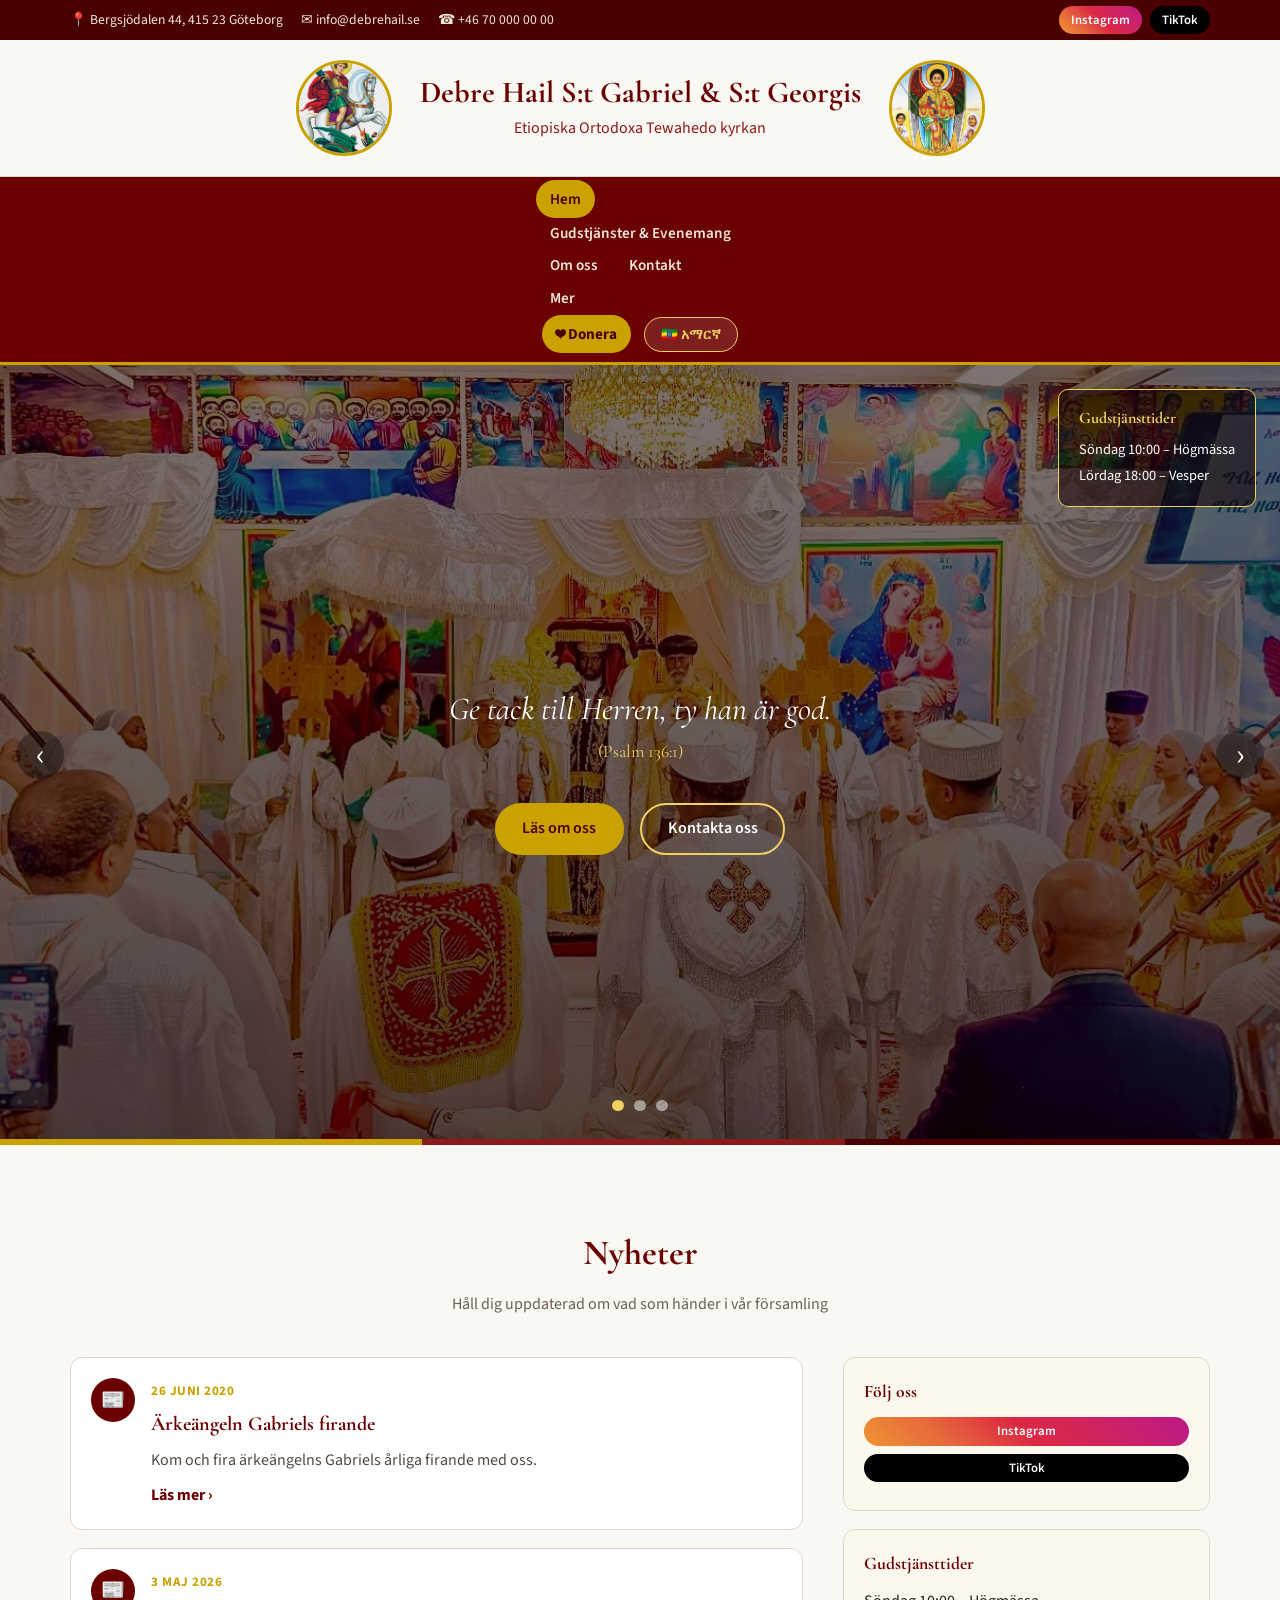
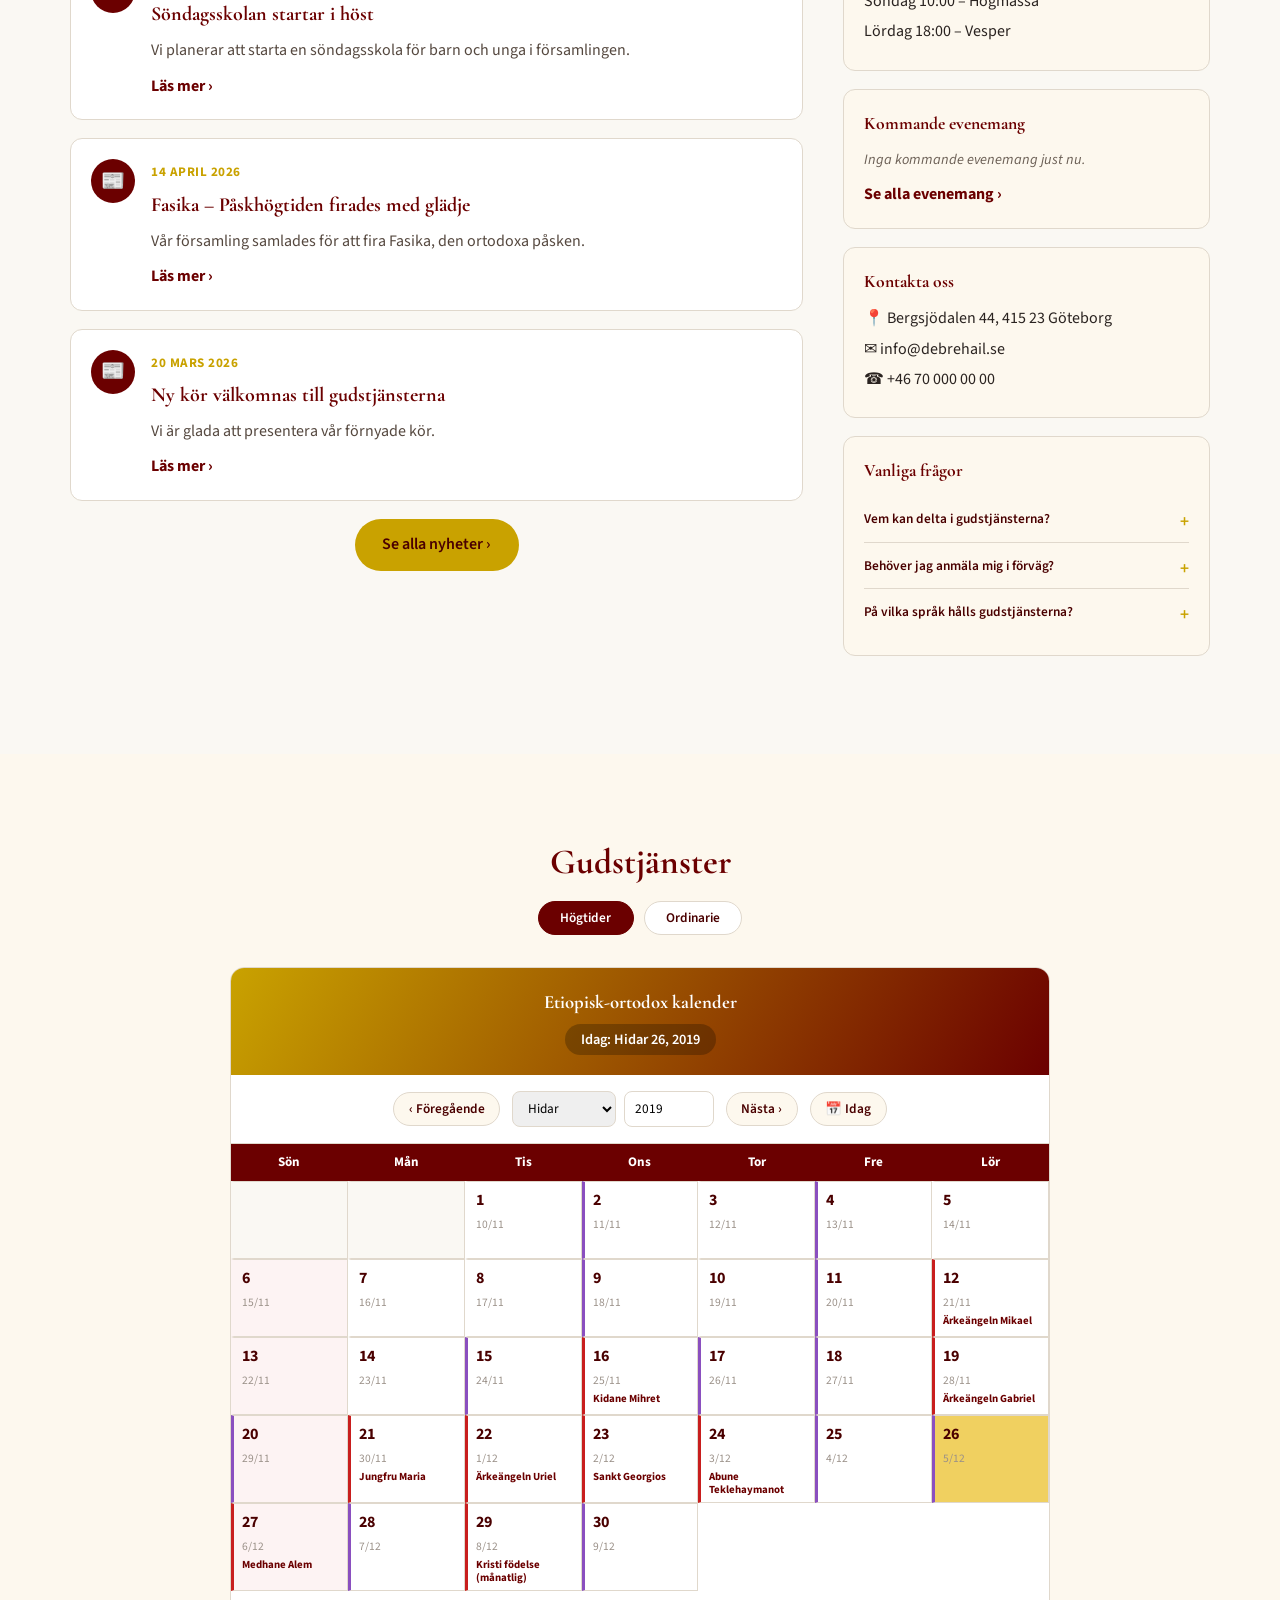
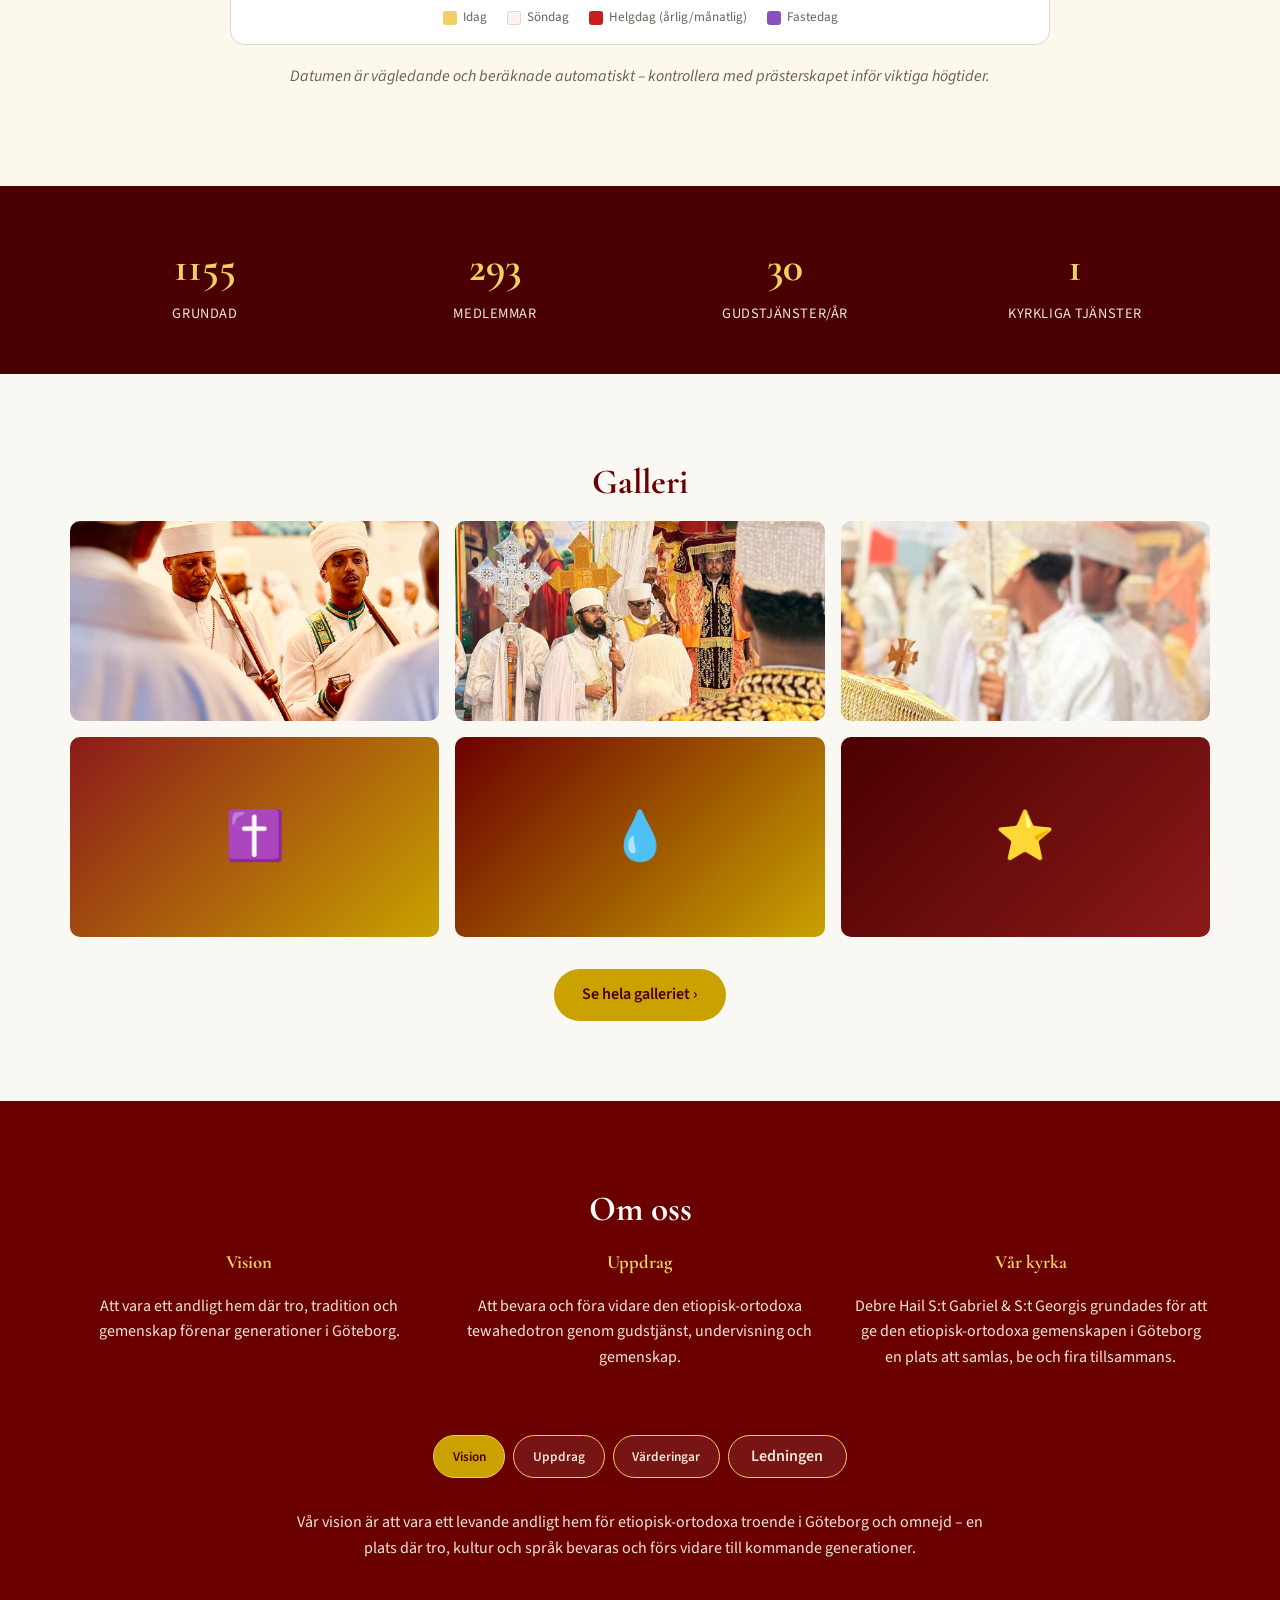
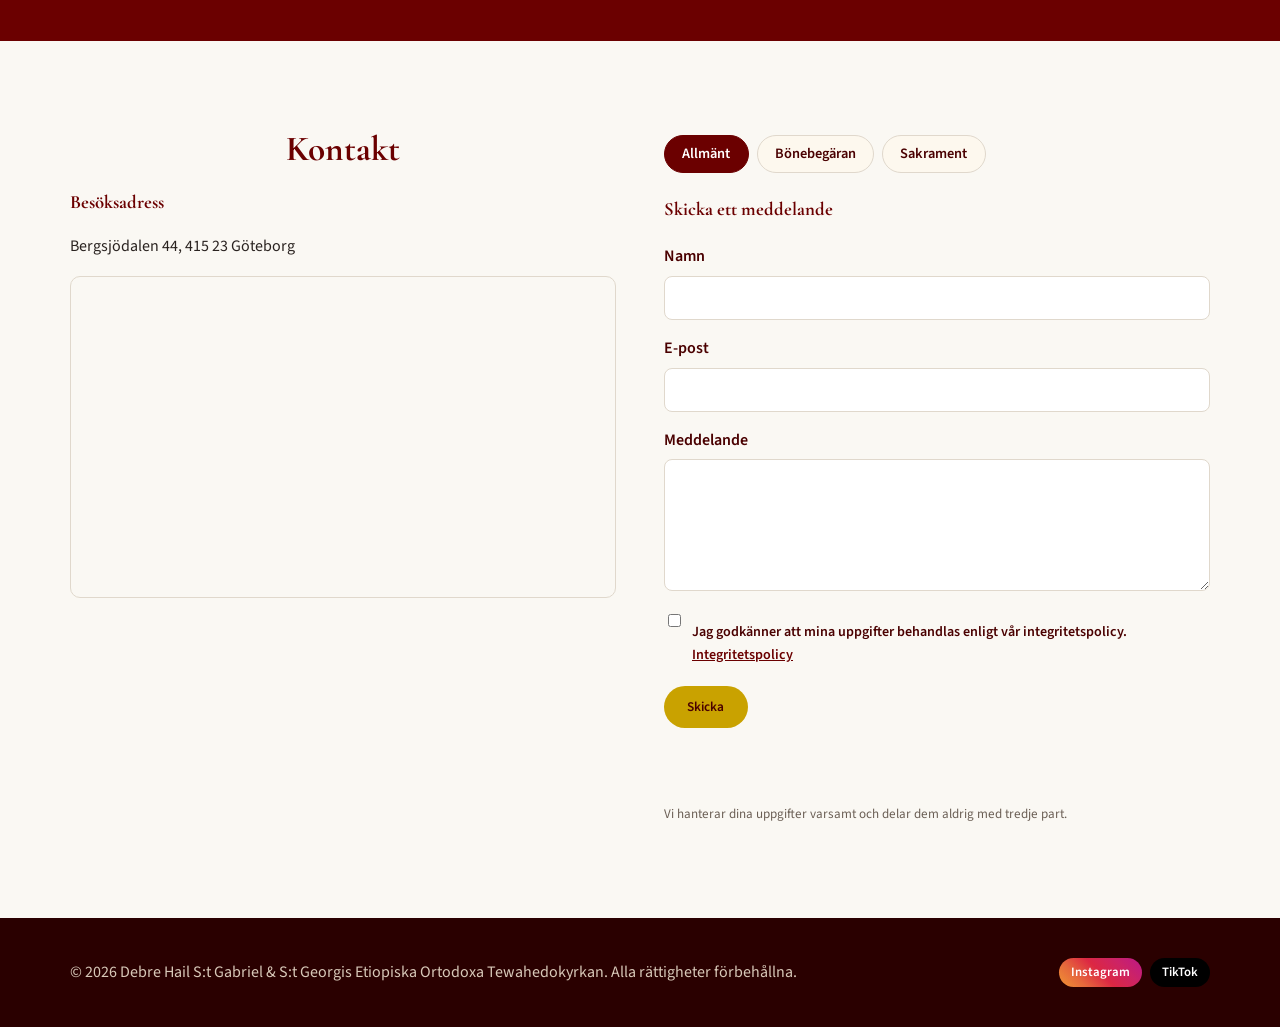
<file: index.html>
<!DOCTYPE html>
<html lang="sv">
<head>
<meta charset="UTF-8">
<meta name="viewport" content="width=device-width, initial-scale=1.0">
<title data-i18n="meta.title">Debre Hail S:t Gabriel</title>
<link rel="preconnect" href="https://fonts.googleapis.com">
<link rel="preconnect" href="https://fonts.gstatic.com" crossorigin>
<link href="https://fonts.googleapis.com/css2?family=Cormorant+Garamond:ital,wght@0,400;0,500;0,600;0,700;1,500&family=Source+Sans+3:wght@400;500;600;700&family=Noto+Sans+Ethiopic:wght@400;500;600;700&display=swap" rel="stylesheet">
<link rel="stylesheet" href="style.css">
</head>
<body>

<!-- 1. Topbar -->
<div class="topbar">
  <div class="topbar-inner container">
    <div class="topbar-left">
      <span class="topbar-item">📍 <span data-i18n="topbar.address"></span></span>
      <span class="topbar-item">✉ <a href="mailto:info@debrehail.se" data-i18n="topbar.email"></a></span>
      <span class="topbar-item">☎ <a href="tel:+46700000000" data-i18n="topbar.phone"></a></span>
    </div>
    <div class="topbar-right">
      <a class="btn-social instagram" href="https://instagram.com/ÄNDRA_TILL_ER_PROFIL" target="_blank" rel="noopener">Instagram</a>
      <a class="btn-social tiktok" href="https://tiktok.com/@ÄNDRA_TILL_ER_PROFIL" target="_blank" rel="noopener">TikTok</a>
    </div>
  </div>
</div>

<!-- 2. Header: centered identity band + nav bar -->
<header class="site-header">
  <div class="brand-band">
    <div class="brand-band-inner container">
      <img src="images/logo.png" alt="S:t Georgis" class="logo-side">
      <a href="#hem" class="brand-center">
        <span class="brand-name" data-i18n="header.name"></span>
        <span class="brand-sub" data-i18n="header.subtitle"></span>
      </a>
      <img src="images/logo2.png" alt="S:t Gabriel" class="logo-side">
    </div>
  </div>
</header>
<nav class="main-nav-bar">
    <div class="header-inner container">
      <button class="hamburger" id="hamburgerBtn" aria-label="Meny" aria-expanded="false">
        <span></span><span></span><span></span>
      </button>
      <div class="main-nav" id="mainNav">
        <button class="nav-close-btn" id="navCloseBtn" type="button" aria-label="Stäng meny">&times;</button>
        <div class="nav-inner">
        <a href="#hem" class="nav-link" data-nav="hem" data-i18n="nav.hem"></a>
        <div class="nav-item nav-dropdown-wrap">
          <a href="#gudstjanster" class="nav-link nav-dropdown-parent" data-nav="gudstjanster" data-i18n="nav.gudstjanster_group"></a>
          <div class="nav-dropdown">
            <a href="#gudstjanster" class="nav-dropdown-link" data-i18n="nav.gudstjanster"></a>
            <a href="evenemang.html" class="nav-dropdown-link" data-nav="evenemang" data-i18n="nav.evenemang"></a>
          </div>
        </div>
        <a href="#om" class="nav-link" data-nav="om" data-i18n="nav.om"></a>
        <a href="#kontakt" class="nav-link" data-nav="kontakt" data-i18n="nav.kontakt"></a>
        <div class="nav-item nav-dropdown-wrap">
          <button type="button" class="nav-link nav-dropdown-parent" aria-expanded="false" data-i18n="nav.mer"></button>
          <div class="nav-dropdown">
            <a href="nyheter.html" class="nav-dropdown-link" data-nav="nyheter" data-i18n="nav.nyheter"></a>
            <a href="galleri.html" class="nav-dropdown-link" data-nav="galleri" data-i18n="nav.galleri"></a>
            <a href="bli-medlem.html" class="nav-dropdown-link" data-nav="medlem" data-i18n="nav.medlem"></a>
            <a href="ledarskap.html" class="nav-dropdown-link" data-i18n="leadership.heading"></a>
          </div>
        </div>
        <a href="donera.html" class="nav-link donate-btn" data-nav="donera" data-i18n="nav.donera"></a>
        <button class="lang-toggle" id="langToggle" type="button"></button>
        </div>
      </div>
    </div>
</nav>
<div class="nav-backdrop" id="navBackdrop"></div>

<!-- 3. Hero Slider -->
<section class="hero" id="hem">
  <div class="slider" id="slider">
    <div class="slide active" style="background-image:url('images/hero1.png')">
      <div class="overlay"></div>
      <div class="slide-content">
        <p class="slide-quote" data-i18n-html="hero.slide1_quote"></p>
        <div class="slide-ctas">
          <a href="#om" class="btn btn-gold" data-i18n="hero.slide1_cta1"></a>
          <a href="#kontakt" class="btn btn-outline" data-i18n="hero.slide1_cta2"></a>
        </div>
      </div>
    </div>
    <div class="slide" style="background-image:url('images/hero2.png')">
      <div class="overlay"></div>
      <div class="slide-content">
        <p class="slide-quote" data-i18n-html="hero.slide2_quote"></p>
        <div class="slide-ctas">
          <a href="#gudstjanster" class="btn btn-gold" data-i18n="hero.slide2_cta1"></a>
          <a href="galleri.html" class="btn btn-outline" data-i18n="hero.slide2_cta2"></a>
        </div>
      </div>
    </div>
    <div class="slide" style="background-image:url('images/hero3.png')">
      <div class="overlay"></div>
      <div class="slide-content">
        <p class="slide-quote" data-i18n-html="hero.slide3_quote"></p>
        <div class="slide-ctas">
          <a href="#om" class="btn btn-gold" data-i18n="hero.slide3_cta1"></a>
          <a href="nyheter.html" class="btn btn-outline" data-i18n="hero.slide3_cta2"></a>
        </div>
      </div>
    </div>
  </div>
  <button class="slide-arrow prev" id="prevSlide" aria-label="Föregående bild">‹</button>
  <button class="slide-arrow next" id="nextSlide" aria-label="Nästa bild">›</button>
  <div class="slide-dots" id="slideDots">
    <button class="dot active" data-slide="0" aria-label="Bild 1"></button>
    <button class="dot" data-slide="1" aria-label="Bild 2"></button>
    <button class="dot" data-slide="2" aria-label="Bild 3"></button>
  </div>
  <div class="info-card">
    <h4 data-i18n="hero.info_title"></h4>
    <p data-i18n="hero.info_line1"></p>
    <p data-i18n="hero.info_line2"></p>
  </div>
  <div class="tricolor-stripe"></div>
</section>

<!-- 4. News Section (preview) -->
<section class="news-section" id="nyheter">
  <div class="container">
    <h2 class="section-title" data-i18n="news.section_title"></h2>
    <p class="section-sub" data-i18n="news.section_sub"></p>

    <div class="news-grid">
      <div class="news-feed">
        <div id="newsFeedList"><!-- rendered from content/news.json by main.js --></div>
        <a href="nyheter.html" class="btn btn-gold see-all-btn" data-i18n="news.see_all_btn"></a>
      </div>

      <aside class="news-sidebar">
        <div class="sidebar-card">
          <h4 data-i18n="sidebar.social_title"></h4>
          <a class="btn-social instagram block" href="https://instagram.com/ÄNDRA_TILL_ER_PROFIL" target="_blank" rel="noopener" data-i18n="sidebar.instagram"></a>
          <a class="btn-social tiktok block" href="https://tiktok.com/@ÄNDRA_TILL_ER_PROFIL" target="_blank" rel="noopener" data-i18n="sidebar.tiktok"></a>
        </div>

        <div class="sidebar-card">
          <h4 data-i18n="sidebar.sched_title"></h4>
          <p data-i18n="sidebar.sched_sun"></p>
          <p data-i18n="sidebar.sched_sat"></p>
        </div>

        <div class="sidebar-card events-shortcut-card">
          <h4 data-i18n="sidebar.events_title"></h4>
          <div id="sidebarEventsList"><!-- rendered from content/events.json by main.js --></div>
          <a href="evenemang.html" id="sidebarEventsLink" class="sidebar-link" data-i18n="sidebar.events_see_all"></a>
        </div>

        <div class="sidebar-card">
          <h4 data-i18n="sidebar.contact_title"></h4>
          <p>📍 <span data-i18n="topbar.address"></span></p>
          <p>✉ <span data-i18n="topbar.email"></span></p>
          <p>☎ <span data-i18n="topbar.phone"></span></p>
        </div>

        <div class="sidebar-card faq-card">
          <h4 data-i18n="sidebar.faq_title"></h4>
          <div class="faq-item">
            <button class="faq-q" data-i18n="sidebar.faq_q1"></button>
            <div class="faq-a"><p data-i18n="sidebar.faq_a1"></p></div>
          </div>
          <div class="faq-item">
            <button class="faq-q" data-i18n="sidebar.faq_q2"></button>
            <div class="faq-a"><p data-i18n="sidebar.faq_a2"></p></div>
          </div>
          <div class="faq-item">
            <button class="faq-q" data-i18n="sidebar.faq_q3"></button>
            <div class="faq-a"><p data-i18n="sidebar.faq_a3"></p></div>
          </div>
        </div>
      </aside>
    </div>
  </div>
</section>

<!-- 5. Schedule Section (calendar first) -->
<section class="schedule-section" id="gudstjanster">
  <div class="container">
    <h2 class="section-title" data-i18n="schedule.section_title"></h2>

    <div class="sched-tabs">
      <button class="sched-tab-btn active" data-sched-tab="hogtider" data-i18n="schedule.tab_hogtider"></button>
      <button class="sched-tab-btn" data-sched-tab="ordinarie" data-i18n="schedule.tab_ordinarie"></button>
    </div>

    <div class="sched-panel active" data-sched-panel="hogtider">
      <div class="eo-calendar" id="eoCalendar">
        <div class="eo-cal-banner">
          <h3 data-i18n="calendar.heading"></h3>
          <p class="eo-cal-today-pill">
            <span data-i18n="calendar.today_prefix"></span> <span id="eoCalTodayLabel"></span>
          </p>
        </div>

        <div class="eo-cal-controls">
          <button type="button" id="eoCalPrev" class="eo-cal-nav">‹ <span data-i18n="calendar.prev"></span></button>
          <div class="eo-cal-select-group">
            <select id="eoCalMonthSelect"></select>
            <input type="number" id="eoCalYearInput" class="eo-cal-year-input">
          </div>
          <button type="button" id="eoCalNext" class="eo-cal-nav"><span data-i18n="calendar.next"></span> ›</button>
          <button type="button" id="eoCalTodayBtn" class="eo-cal-today-btn">📅 <span data-i18n="calendar.today_btn"></span></button>
        </div>

        <div class="eo-cal-weekdays" id="eoCalWeekdays"></div>
        <div class="eo-cal-grid" id="eoCalGrid"></div>

        <div class="eo-cal-legend">
          <span class="legend-item"><i class="legend-swatch swatch-today"></i><span data-i18n="calendar.legend_today"></span></span>
          <span class="legend-item"><i class="legend-swatch swatch-sunday"></i><span data-i18n="calendar.legend_sunday"></span></span>
          <span class="legend-item"><i class="legend-swatch swatch-feast"></i><span data-i18n="calendar.legend_feast"></span></span>
          <span class="legend-item"><i class="legend-swatch swatch-fasting"></i><span data-i18n="calendar.legend_fasting"></span></span>
        </div>
      </div>
      <p class="location-note" data-i18n="calendar.disclaimer"></p>
    </div>

    <div class="sched-panel" data-sched-panel="ordinarie">
      <div class="table-wrap">
        <table class="sched-table">
          <thead>
            <tr>
              <th data-i18n="schedule.th_dag"></th>
              <th data-i18n="schedule.th_tid"></th>
              <th data-i18n="schedule.th_gudstjanst"></th>
            </tr>
          </thead>
          <tbody>
            <tr>
              <td data-i18n="schedule.row_sun_day"></td>
              <td data-i18n="schedule.row_sun_time"></td>
              <td data-i18n="schedule.row_sun_service"></td>
            </tr>
            <tr>
              <td data-i18n="schedule.row_sat_day"></td>
              <td data-i18n="schedule.row_sat_time"></td>
              <td data-i18n="schedule.row_sat_service"></td>
            </tr>
          </tbody>
        </table>
      </div>
      <p class="location-note" data-i18n="schedule.location_note"></p>
    </div>
  </div>
</section>

<!-- 6. Counter Strip -->
<section class="counter-strip">
  <div class="container counters-grid">
    <div class="counter-item">
      <span class="counter-num" data-target="1965">0</span>
      <span class="counter-label" data-i18n="counters.grundad_label"></span>
    </div>
    <div class="counter-item">
      <span class="counter-num" data-target="500">0</span>
      <span class="counter-label" data-i18n="counters.medlemmar_label"></span>
    </div>
    <div class="counter-item">
      <span class="counter-num" data-target="52">0</span>
      <span class="counter-label" data-i18n="counters.gudstjanster_label"></span>
    </div>
    <div class="counter-item">
      <span class="counter-num" data-target="3">0</span>
      <span class="counter-label" data-i18n="counters.tjanster_label"></span>
    </div>
  </div>
</section>

<!-- 7. Gallery Section (preview) -->
<section class="gallery-section" id="galleri">
  <div class="container">
    <h2 class="section-title" data-i18n="gallery.section_title"></h2>

    <div class="gallery-grid gallery-grid-preview"><!-- rendered from content/gallery.json by main.js --></div>
    <div class="gallery-preview-cta">
      <a href="galleri.html" class="btn btn-gold" data-i18n="gallery.see_all_btn"></a>
    </div>
  </div>
</section>

<!-- 8. About Section -->
<section class="about-section" id="om">
  <div class="container">
    <h2 class="section-title" data-i18n="about.section_title"></h2>

    <div class="about-intro">
      <div class="intro-col">
        <h3 data-i18n="about.vision_title"></h3>
        <p data-i18n="about.vision_text"></p>
      </div>
      <div class="intro-col">
        <h3 data-i18n="about.uppdrag_title"></h3>
        <p data-i18n="about.uppdrag_text"></p>
      </div>
      <div class="intro-col">
        <h3 data-i18n="about.kyrka_title"></h3>
        <p data-i18n="about.kyrka_text"></p>
      </div>
    </div>

    <div class="about-tabs">
      <div class="tab-buttons">
        <button class="tab-btn active" data-tab="vision" data-i18n="about.tab_vision"></button>
        <button class="tab-btn" data-tab="uppdrag" data-i18n="about.tab_uppdrag"></button>
        <button class="tab-btn" data-tab="varderingar" data-i18n="about.tab_varderingar"></button>
        <a href="ledarskap.html" class="tab-btn leadership-link" data-i18n="about.tab_ledningen"></a>
      </div>

      <div class="tab-panels">
        <div class="tab-panel active" data-panel="vision">
          <p data-i18n="about.tab_vision_content"></p>
        </div>
        <div class="tab-panel" data-panel="uppdrag">
          <p data-i18n="about.tab_uppdrag_content"></p>
        </div>
        <div class="tab-panel" data-panel="varderingar">
          <p data-i18n="about.tab_varderingar_content"></p>
        </div>
      </div>
    </div>
  </div>
</section>

<!-- 9. Contact Section -->
<section class="contact-section" id="kontakt">
  <div class="container contact-grid">
    <div class="contact-info">
      <h2 class="section-title" data-i18n="contact.section_title"></h2>
      <h3 data-i18n="contact.address_title"></h3>
      <p data-i18n="contact.address_text"></p>
      <div class="map-embed">
        <iframe
          src="https://www.google.com/maps?q=Bergsj%C3%B6dalen+44,+415+23+G%C3%B6teborg&output=embed"
          width="100%" height="320" style="border:0"
          allowfullscreen="" loading="lazy"
          referrerpolicy="no-referrer-when-downgrade"
          title="Karta – Bergsjödalen 44, Göteborg"></iframe>
      </div>
    </div>

    <div class="contact-form-wrap">
      <div class="contact-tabs">
        <button class="contact-tab-btn active" data-contact-tab="allman" data-i18n="contact.tab_allman"></button>
        <button class="contact-tab-btn" data-contact-tab="bon" data-i18n="contact.tab_bon"></button>
        <button class="contact-tab-btn" data-contact-tab="sakrament" data-i18n="contact.tab_sakrament"></button>
      </div>

      <div class="contact-tab-panel active" data-contact-panel="allman">
        <h3 data-i18n="contact.form_title"></h3>
        <form id="contactForm" data-simple-form action="https://formspree.io/f/xykrnvnb" method="POST" novalidate>
          <input type="hidden" name="_subject" value="Nytt meddelande – Kontaktformulär">
          <label for="contactName" data-i18n="contact.label_name"></label>
          <input type="text" id="contactName" name="name" required>

          <label for="contactEmail" data-i18n="contact.label_email"></label>
          <input type="email" id="contactEmail" name="email" required>

          <label for="contactMessage" data-i18n="contact.label_message"></label>
          <textarea id="contactMessage" name="message" rows="5" required></textarea>

          <div class="consent-row">
            <input type="checkbox" id="contactConsent" name="consent" required>
            <label for="contactConsent"><span data-i18n="privacy.consent_label"></span> <a href="integritetspolicy.html" data-i18n="privacy.heading"></a></label>
          </div>

          <button type="submit" class="btn btn-gold" data-i18n="contact.submit_btn"></button>
          <p class="form-msg" id="formMsg" role="status"></p>
        </form>
        <p class="privacy-note" data-i18n="contact.privacy_note"></p>
      </div>

      <div class="contact-tab-panel" data-contact-panel="bon">
        <h3 data-i18n="prayer.form_title"></h3>

        <div class="prayer-fee-note">
          <p data-i18n="prayer.fee_note"></p>
          <p class="prayer-fee-number"><span data-i18n="donate.swish_label"></span> <strong id="prayerSwishNumber"></strong></p>
          <a href="#" id="prayerSwishPayBtn" class="btn btn-gold" target="_blank" rel="noopener" data-i18n="prayer.fee_pay_btn"></a>
        </div>

        <form id="prayerForm" data-simple-form action="https://formspree.io/f/xjgnazaw" method="POST" novalidate>
          <input type="hidden" name="_subject" value="Ny bönebegäran">
          <label for="prayerName" data-i18n="prayer.label_name"></label>
          <input type="text" id="prayerName" name="name" required>

          <label for="prayerEmail" data-i18n="prayer.label_email"></label>
          <input type="email" id="prayerEmail" name="email">

          <label for="prayerText" data-i18n="prayer.label_prayer"></label>
          <textarea id="prayerText" name="prayer" rows="5" required></textarea>

          <div class="consent-row">
            <input type="checkbox" id="prayerConsent" name="consent" required>
            <label for="prayerConsent"><span data-i18n="privacy.consent_label"></span> <a href="integritetspolicy.html" data-i18n="privacy.heading"></a></label>
          </div>

          <button type="submit" class="btn btn-gold" data-i18n="prayer.submit_btn"></button>
          <p class="form-msg"></p>
        </form>
      </div>

      <div class="contact-tab-panel" data-contact-panel="sakrament">
        <h3 data-i18n="sacrament.form_title"></h3>
        <form id="sacramentForm" data-simple-form action="https://formspree.io/f/xykrnvnb" method="POST" novalidate>
          <input type="hidden" name="_subject" value="Ny sakramentsförfrågan">
          <label for="sacramentType" data-i18n="sacrament.label_type"></label>
          <select id="sacramentType" name="type" required>
            <option value="dop" data-i18n="sacrament.opt_dop"></option>
            <option value="vigsel" data-i18n="sacrament.opt_vigsel"></option>
            <option value="begravning" data-i18n="sacrament.opt_begravning"></option>
          </select>

          <label for="sacramentName" data-i18n="sacrament.label_name"></label>
          <input type="text" id="sacramentName" name="name" required>

          <label for="sacramentEmail" data-i18n="sacrament.label_email"></label>
          <input type="email" id="sacramentEmail" name="email" required>

          <label for="sacramentPhone" data-i18n="sacrament.label_phone"></label>
          <input type="tel" id="sacramentPhone" name="phone" required>

          <label for="sacramentDate" data-i18n="sacrament.label_date"></label>
          <input type="text" id="sacramentDate" name="date">

          <label for="sacramentMessage" data-i18n="sacrament.label_message"></label>
          <textarea id="sacramentMessage" name="message" rows="4"></textarea>

          <div class="consent-row">
            <input type="checkbox" id="sacramentConsent" name="consent" required>
            <label for="sacramentConsent"><span data-i18n="privacy.consent_label"></span> <a href="integritetspolicy.html" data-i18n="privacy.heading"></a></label>
          </div>

          <button type="submit" class="btn btn-gold" data-i18n="sacrament.submit_btn"></button>
          <p class="form-msg"></p>
        </form>
      </div>
    </div>
  </div>
</section>

<!-- 10. Footer -->
<footer class="site-footer">
  <div class="container footer-inner">
    <p data-i18n="footer.copyright"></p>
    <div class="footer-social">
      <a class="btn-social instagram" href="https://instagram.com/ÄNDRA_TILL_ER_PROFIL" target="_blank" rel="noopener">Instagram</a>
      <a class="btn-social tiktok" href="https://tiktok.com/@ÄNDRA_TILL_ER_PROFIL" target="_blank" rel="noopener">TikTok</a>
    </div>
  </div>
</footer>

<!-- 11. Scroll to top -->
<button id="scrollTopBtn" class="scroll-top-btn" aria-label="Till toppen">↑</button>

<!-- Calendar day-detail modal (tap a day, especially useful on mobile where
     the feast label is hidden inline) -->
<div class="modal-overlay" id="eoDayModal">
  <div class="modal-box">
    <h3 id="eoDayModalTitle"></h3>
    <p id="eoDayModalGreg" class="eo-day-modal-greg"></p>
    <p id="eoDayModalFeast" class="eo-day-modal-feast"></p>
    <p id="eoDayModalEvent" class="eo-day-modal-event"></p>
    <div class="modal-actions">
      <button type="button" id="eoDayModalClose" data-i18n="calendar.close_btn"></button>
    </div>
  </div>
</div>

<script src="i18n.js"></script>
<script src="main.js"></script>
<script src="calendar.js"></script>
</body>
</html>
</file>
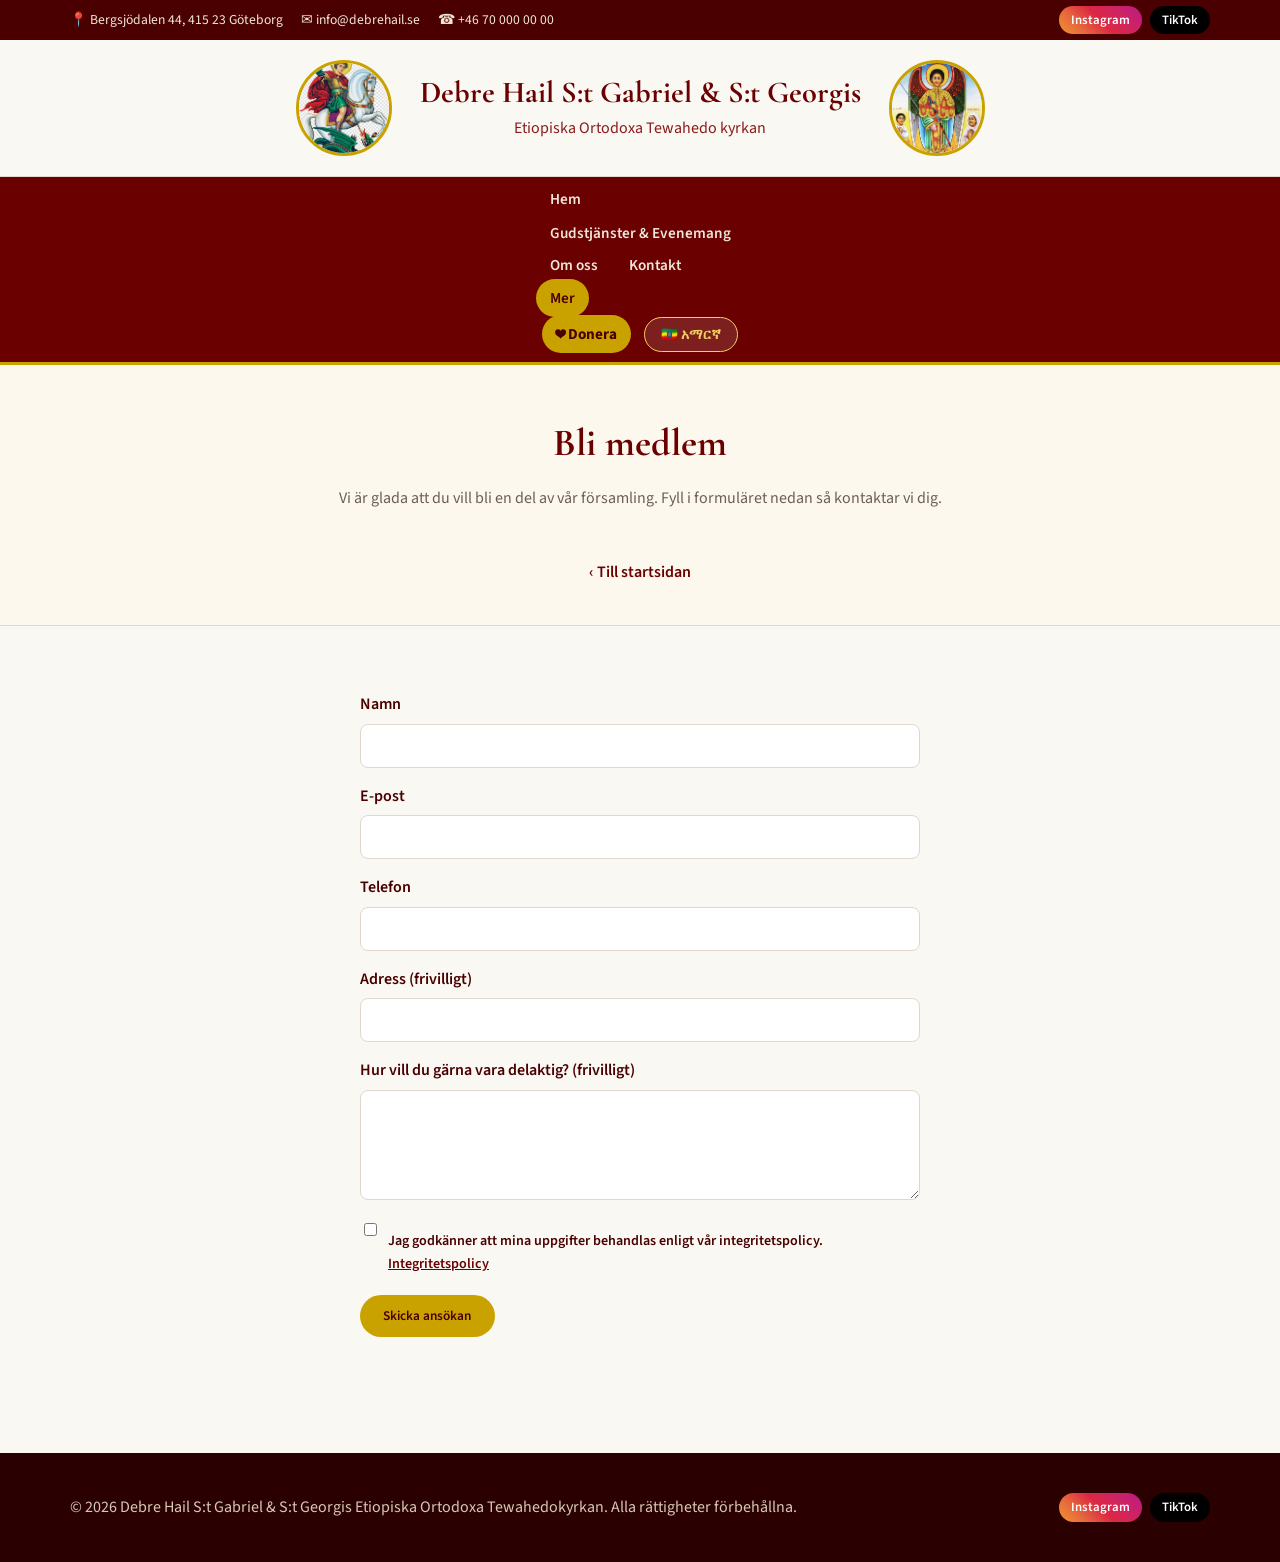
<file: bli-medlem.html>
<!DOCTYPE html>
<html lang="sv">
<head>
<meta charset="UTF-8">
<meta name="viewport" content="width=device-width, initial-scale=1.0">
<title data-i18n="membership.page_title">Bli medlem</title>
<link rel="preconnect" href="https://fonts.googleapis.com">
<link rel="preconnect" href="https://fonts.gstatic.com" crossorigin>
<link href="https://fonts.googleapis.com/css2?family=Cormorant+Garamond:ital,wght@0,400;0,500;0,600;0,700;1,500&family=Source+Sans+3:wght@400;500;600;700&family=Noto+Sans+Ethiopic:wght@400;500;600;700&display=swap" rel="stylesheet">
<link rel="stylesheet" href="style.css">
</head>
<body>

<!-- 1. Topbar -->
<div class="topbar">
  <div class="topbar-inner container">
    <div class="topbar-left">
      <span class="topbar-item">📍 <span data-i18n="topbar.address"></span></span>
      <span class="topbar-item">✉ <a href="mailto:info@debrehail.se" data-i18n="topbar.email"></a></span>
      <span class="topbar-item">☎ <a href="tel:+46700000000" data-i18n="topbar.phone"></a></span>
    </div>
    <div class="topbar-right">
      <a class="btn-social instagram" href="https://instagram.com/ÄNDRA_TILL_ER_PROFIL" target="_blank" rel="noopener">Instagram</a>
      <a class="btn-social tiktok" href="https://tiktok.com/@ÄNDRA_TILL_ER_PROFIL" target="_blank" rel="noopener">TikTok</a>
    </div>
  </div>
</div>

<!-- 2. Header -->
<header class="site-header">
  <div class="brand-band">
    <div class="brand-band-inner container">
      <img src="images/logo.png" alt="S:t Georgis" class="logo-side">
      <a href="index.html#hem" class="brand-center">
        <span class="brand-name" data-i18n="header.name"></span>
        <span class="brand-sub" data-i18n="header.subtitle"></span>
      </a>
      <img src="images/logo2.png" alt="S:t Gabriel" class="logo-side">
    </div>
  </div>
</header>
<nav class="main-nav-bar">
    <div class="header-inner container">
      <button class="hamburger" id="hamburgerBtn" aria-label="Meny" aria-expanded="false">
        <span></span><span></span><span></span>
      </button>
      <div class="main-nav" id="mainNav">
        <button class="nav-close-btn" id="navCloseBtn" type="button" aria-label="Stäng meny">&times;</button>
        <div class="nav-inner">
        <a href="index.html#hem" class="nav-link" data-nav="hem" data-i18n="nav.hem"></a>
        <div class="nav-item nav-dropdown-wrap">
          <a href="index.html#gudstjanster" class="nav-link nav-dropdown-parent" data-nav="gudstjanster" data-i18n="nav.gudstjanster_group"></a>
          <div class="nav-dropdown">
            <a href="index.html#gudstjanster" class="nav-dropdown-link" data-i18n="nav.gudstjanster"></a>
            <a href="evenemang.html" class="nav-dropdown-link" data-nav="evenemang" data-i18n="nav.evenemang"></a>
          </div>
        </div>
        <a href="index.html#om" class="nav-link" data-nav="om" data-i18n="nav.om"></a>
        <a href="index.html#kontakt" class="nav-link" data-nav="kontakt" data-i18n="nav.kontakt"></a>
        <div class="nav-item nav-dropdown-wrap">
          <button type="button" class="nav-link nav-dropdown-parent active" aria-expanded="false" data-i18n="nav.mer"></button>
          <div class="nav-dropdown">
            <a href="nyheter.html" class="nav-dropdown-link" data-nav="nyheter" data-i18n="nav.nyheter"></a>
            <a href="galleri.html" class="nav-dropdown-link" data-nav="galleri" data-i18n="nav.galleri"></a>
            <a href="bli-medlem.html" class="nav-dropdown-link active" data-nav="medlem" data-i18n="nav.medlem"></a>
            <a href="ledarskap.html" class="nav-dropdown-link" data-i18n="leadership.heading"></a>
          </div>
        </div>
        <a href="donera.html" class="nav-link donate-btn" data-nav="donera" data-i18n="nav.donera"></a>
        <button class="lang-toggle" id="langToggle" type="button"></button>
        </div>
      </div>
    </div>
</nav>
<div class="nav-backdrop" id="navBackdrop"></div>

<!-- Page header -->
<section class="page-header">
  <div class="container">
    <h1 data-i18n="membership.heading"></h1>
    <p class="section-sub" data-i18n="membership.intro"></p>
    <a href="index.html" class="back-home-link" data-i18n="common.back_home"></a>
  </div>
</section>

<!-- Membership form -->
<section class="page-content">
  <div class="container">
    <div class="contact-form-wrap membership-form-wrap">
      <form id="membershipForm" data-simple-form action="https://formspree.io/f/xykrnvnb" method="POST" novalidate>
        <input type="hidden" name="_subject" value="Ny medlemsansökan">

        <label for="memberName" data-i18n="membership.label_name"></label>
        <input type="text" id="memberName" name="name" required>

        <label for="memberEmail" data-i18n="membership.label_email"></label>
        <input type="email" id="memberEmail" name="email" required>

        <label for="memberPhone" data-i18n="membership.label_phone"></label>
        <input type="tel" id="memberPhone" name="phone" required>

        <label for="memberAddress" data-i18n="membership.label_address"></label>
        <input type="text" id="memberAddress" name="address">

        <label for="memberInvolvement" data-i18n="membership.label_involvement"></label>
        <textarea id="memberInvolvement" name="involvement" rows="4"></textarea>

        <div class="consent-row">
          <input type="checkbox" id="memberConsent" name="consent" required>
          <label for="memberConsent"><span data-i18n="privacy.consent_label"></span> <a href="integritetspolicy.html" data-i18n="privacy.heading"></a></label>
        </div>

        <button type="submit" class="btn btn-gold" data-i18n="membership.submit_btn"></button>
        <p class="form-msg" role="status"></p>
      </form>
    </div>
  </div>
</section>

<!-- Footer -->
<footer class="site-footer">
  <div class="container footer-inner">
    <p data-i18n="footer.copyright"></p>
    <div class="footer-social">
      <a class="btn-social instagram" href="https://instagram.com/ÄNDRA_TILL_ER_PROFIL" target="_blank" rel="noopener">Instagram</a>
      <a class="btn-social tiktok" href="https://tiktok.com/@ÄNDRA_TILL_ER_PROFIL" target="_blank" rel="noopener">TikTok</a>
    </div>
  </div>
</footer>

<button id="scrollTopBtn" class="scroll-top-btn" aria-label="Till toppen">↑</button>

<script src="i18n.js"></script>
<script src="main.js"></script>
</body>
</html>
</file>
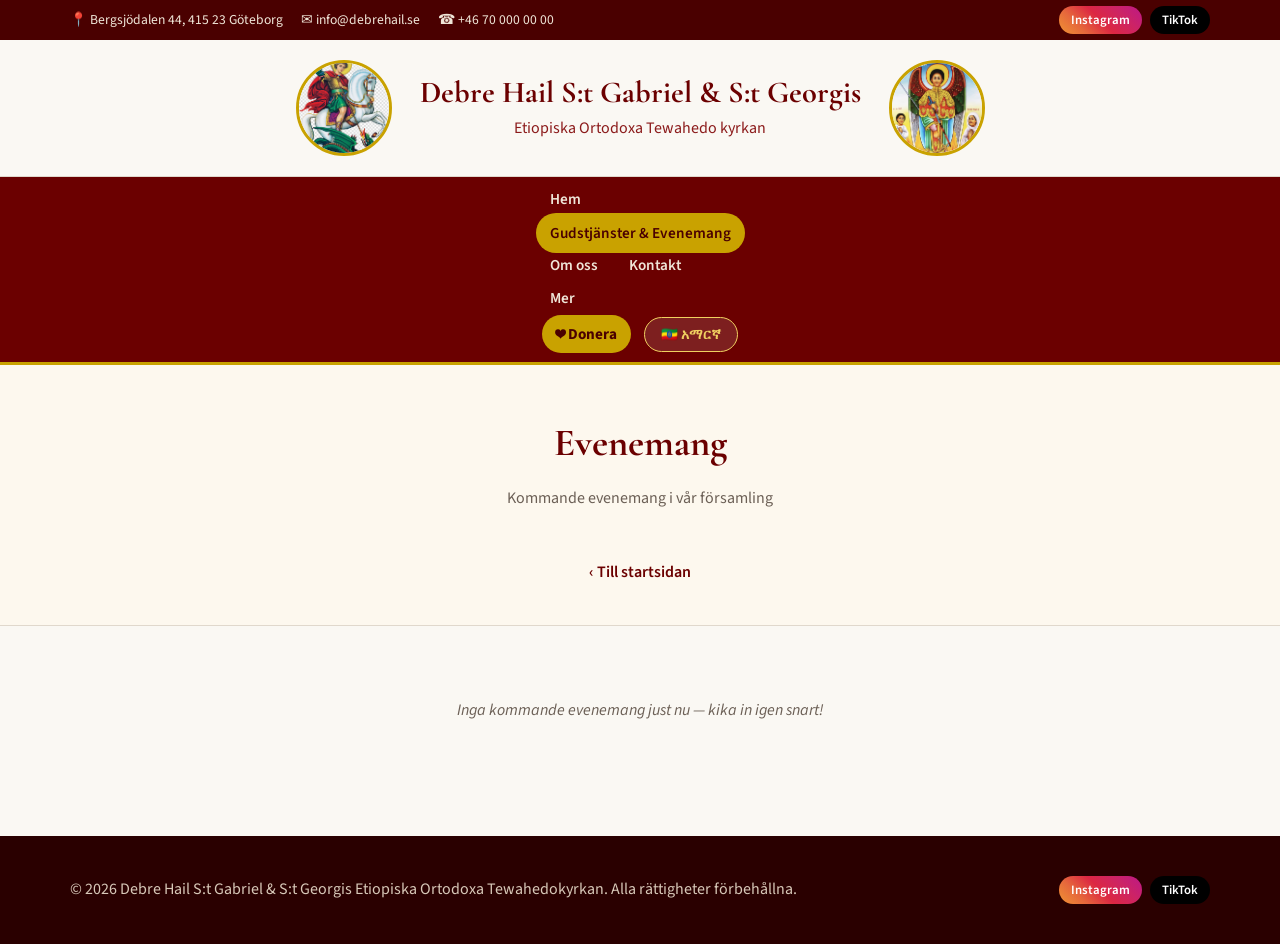
<file: evenemang.html>
<!DOCTYPE html>
<html lang="sv">
<head>
<meta charset="UTF-8">
<meta name="viewport" content="width=device-width, initial-scale=1.0">
<title data-i18n="events.page_title">Evenemang</title>
<link rel="preconnect" href="https://fonts.googleapis.com">
<link rel="preconnect" href="https://fonts.gstatic.com" crossorigin>
<link href="https://fonts.googleapis.com/css2?family=Cormorant+Garamond:ital,wght@0,400;0,500;0,600;0,700;1,500&family=Source+Sans+3:wght@400;500;600;700&family=Noto+Sans+Ethiopic:wght@400;500;600;700&display=swap" rel="stylesheet">
<link rel="stylesheet" href="style.css">
</head>
<body>

<!-- 1. Topbar -->
<div class="topbar">
  <div class="topbar-inner container">
    <div class="topbar-left">
      <span class="topbar-item">📍 <span data-i18n="topbar.address"></span></span>
      <span class="topbar-item">✉ <a href="mailto:info@debrehail.se" data-i18n="topbar.email"></a></span>
      <span class="topbar-item">☎ <a href="tel:+46700000000" data-i18n="topbar.phone"></a></span>
    </div>
    <div class="topbar-right">
      <a class="btn-social instagram" href="https://instagram.com/ÄNDRA_TILL_ER_PROFIL" target="_blank" rel="noopener">Instagram</a>
      <a class="btn-social tiktok" href="https://tiktok.com/@ÄNDRA_TILL_ER_PROFIL" target="_blank" rel="noopener">TikTok</a>
    </div>
  </div>
</div>

<!-- 2. Header: centered identity band + nav bar -->
<header class="site-header">
  <div class="brand-band">
    <div class="brand-band-inner container">
      <img src="images/logo.png" alt="S:t Georgis" class="logo-side">
      <a href="index.html#hem" class="brand-center">
        <span class="brand-name" data-i18n="header.name"></span>
        <span class="brand-sub" data-i18n="header.subtitle"></span>
      </a>
      <img src="images/logo2.png" alt="S:t Gabriel" class="logo-side">
    </div>
  </div>
</header>
<nav class="main-nav-bar">
    <div class="header-inner container">
      <button class="hamburger" id="hamburgerBtn" aria-label="Meny" aria-expanded="false">
        <span></span><span></span><span></span>
      </button>
      <div class="main-nav" id="mainNav">
        <button class="nav-close-btn" id="navCloseBtn" type="button" aria-label="Stäng meny">&times;</button>
        <div class="nav-inner">
        <a href="index.html#hem" class="nav-link" data-nav="hem" data-i18n="nav.hem"></a>
        <div class="nav-item nav-dropdown-wrap">
          <a href="index.html#gudstjanster" class="nav-link nav-dropdown-parent active" data-nav="gudstjanster" data-i18n="nav.gudstjanster_group"></a>
          <div class="nav-dropdown">
            <a href="index.html#gudstjanster" class="nav-dropdown-link" data-i18n="nav.gudstjanster"></a>
            <a href="evenemang.html" class="nav-dropdown-link active" data-nav="evenemang" data-i18n="nav.evenemang"></a>
          </div>
        </div>
        <a href="index.html#om" class="nav-link" data-nav="om" data-i18n="nav.om"></a>
        <a href="index.html#kontakt" class="nav-link" data-nav="kontakt" data-i18n="nav.kontakt"></a>
        <div class="nav-item nav-dropdown-wrap">
          <button type="button" class="nav-link nav-dropdown-parent" aria-expanded="false" data-i18n="nav.mer"></button>
          <div class="nav-dropdown">
            <a href="nyheter.html" class="nav-dropdown-link" data-nav="nyheter" data-i18n="nav.nyheter"></a>
            <a href="galleri.html" class="nav-dropdown-link" data-nav="galleri" data-i18n="nav.galleri"></a>
            <a href="bli-medlem.html" class="nav-dropdown-link" data-nav="medlem" data-i18n="nav.medlem"></a>
            <a href="ledarskap.html" class="nav-dropdown-link" data-i18n="leadership.heading"></a>
          </div>
        </div>
        <a href="donera.html" class="nav-link donate-btn" data-nav="donera" data-i18n="nav.donera"></a>
        <button class="lang-toggle" id="langToggle" type="button"></button>
        </div>
      </div>
    </div>
</nav>
<div class="nav-backdrop" id="navBackdrop"></div>

<!-- Page header -->
<section class="page-header">
  <div class="container">
    <h1 data-i18n="events.section_title"></h1>
    <p class="section-sub" data-i18n="events.section_sub"></p>
    <a href="index.html" class="back-home-link" data-i18n="common.back_home"></a>
  </div>
</section>

<!-- Full events list -->
<section class="page-content">
  <div class="container">
    <div id="eventsFullList" class="events-list"><!-- rendered from content/events.json by main.js --></div>
  </div>
</section>

<!-- Footer -->
<footer class="site-footer">
  <div class="container footer-inner">
    <p data-i18n="footer.copyright"></p>
    <div class="footer-social">
      <a class="btn-social instagram" href="https://instagram.com/ÄNDRA_TILL_ER_PROFIL" target="_blank" rel="noopener">Instagram</a>
      <a class="btn-social tiktok" href="https://tiktok.com/@ÄNDRA_TILL_ER_PROFIL" target="_blank" rel="noopener">TikTok</a>
    </div>
  </div>
</footer>

<button id="scrollTopBtn" class="scroll-top-btn" aria-label="Till toppen">↑</button>

<script src="i18n.js"></script>
<script src="main.js"></script>
</body>
</html>
</file>
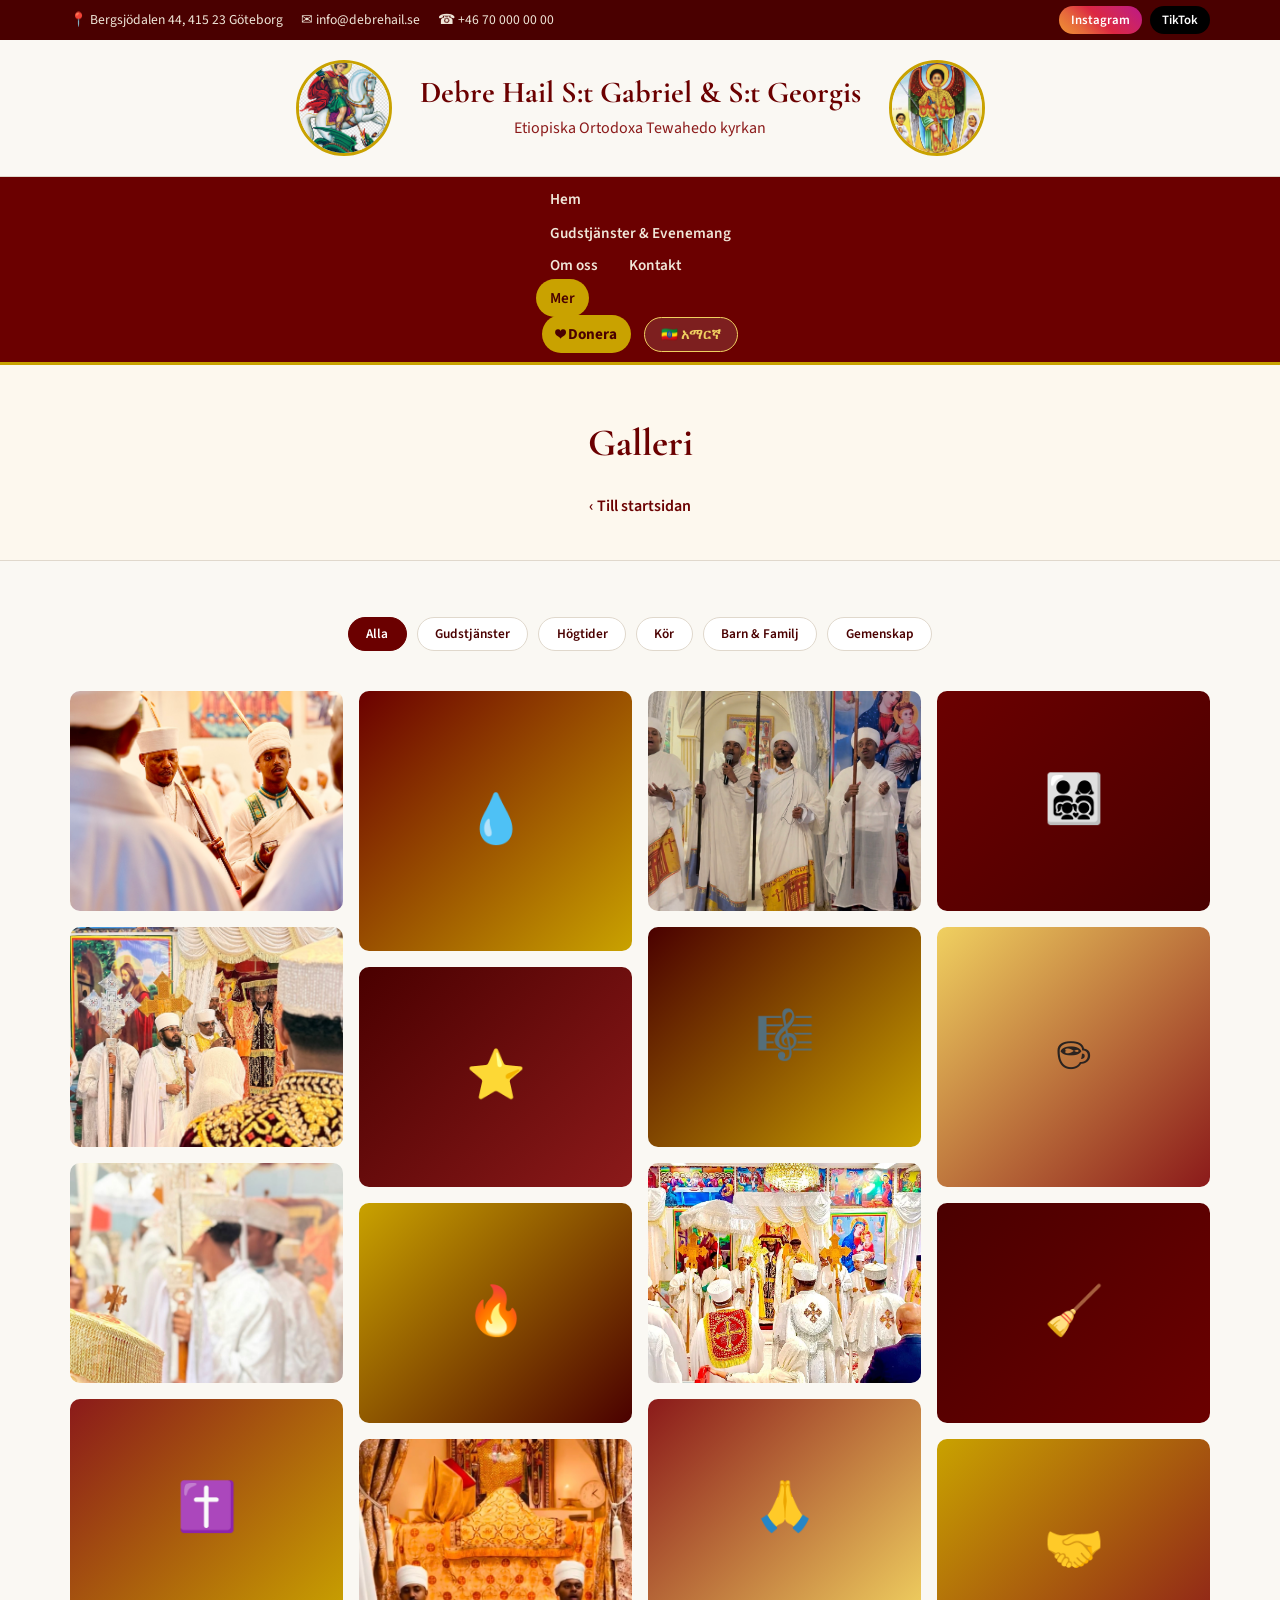
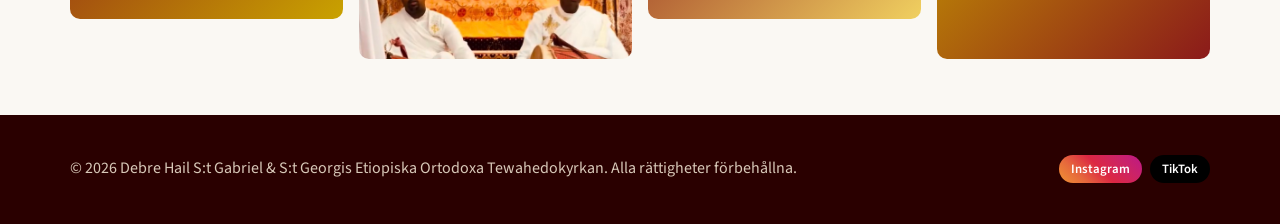
<file: galleri.html>
<!DOCTYPE html>
<html lang="sv">
<head>
<meta charset="UTF-8">
<meta name="viewport" content="width=device-width, initial-scale=1.0">
<title data-i18n="gallery.page_title">Galleri</title>
<link rel="preconnect" href="https://fonts.googleapis.com">
<link rel="preconnect" href="https://fonts.gstatic.com" crossorigin>
<link href="https://fonts.googleapis.com/css2?family=Cormorant+Garamond:ital,wght@0,400;0,500;0,600;0,700;1,500&family=Source+Sans+3:wght@400;500;600;700&family=Noto+Sans+Ethiopic:wght@400;500;600;700&display=swap" rel="stylesheet">
<link rel="stylesheet" href="style.css">
</head>
<body>

<!-- 1. Topbar -->
<div class="topbar">
  <div class="topbar-inner container">
    <div class="topbar-left">
      <span class="topbar-item">📍 <span data-i18n="topbar.address"></span></span>
      <span class="topbar-item">✉ <a href="mailto:info@debrehail.se" data-i18n="topbar.email"></a></span>
      <span class="topbar-item">☎ <a href="tel:+46700000000" data-i18n="topbar.phone"></a></span>
    </div>
    <div class="topbar-right">
      <a class="btn-social instagram" href="https://instagram.com/ÄNDRA_TILL_ER_PROFIL" target="_blank" rel="noopener">Instagram</a>
      <a class="btn-social tiktok" href="https://tiktok.com/@ÄNDRA_TILL_ER_PROFIL" target="_blank" rel="noopener">TikTok</a>
    </div>
  </div>
</div>

<!-- 2. Header: centered identity band + nav bar -->
<header class="site-header">
  <div class="brand-band">
    <div class="brand-band-inner container">
      <img src="images/logo.png" alt="S:t Georgis" class="logo-side">
      <a href="index.html#hem" class="brand-center">
        <span class="brand-name" data-i18n="header.name"></span>
        <span class="brand-sub" data-i18n="header.subtitle"></span>
      </a>
      <img src="images/logo2.png" alt="S:t Gabriel" class="logo-side">
    </div>
  </div>
</header>
<nav class="main-nav-bar">
    <div class="header-inner container">
      <button class="hamburger" id="hamburgerBtn" aria-label="Meny" aria-expanded="false">
        <span></span><span></span><span></span>
      </button>
      <div class="main-nav" id="mainNav">
        <button class="nav-close-btn" id="navCloseBtn" type="button" aria-label="Stäng meny">&times;</button>
        <div class="nav-inner">
        <a href="index.html#hem" class="nav-link" data-nav="hem" data-i18n="nav.hem"></a>
        <div class="nav-item nav-dropdown-wrap">
          <a href="index.html#gudstjanster" class="nav-link nav-dropdown-parent" data-nav="gudstjanster" data-i18n="nav.gudstjanster_group"></a>
          <div class="nav-dropdown">
            <a href="index.html#gudstjanster" class="nav-dropdown-link" data-i18n="nav.gudstjanster"></a>
            <a href="evenemang.html" class="nav-dropdown-link" data-nav="evenemang" data-i18n="nav.evenemang"></a>
          </div>
        </div>
        <a href="index.html#om" class="nav-link" data-nav="om" data-i18n="nav.om"></a>
        <a href="index.html#kontakt" class="nav-link" data-nav="kontakt" data-i18n="nav.kontakt"></a>
        <div class="nav-item nav-dropdown-wrap">
          <button type="button" class="nav-link nav-dropdown-parent active" aria-expanded="false" data-i18n="nav.mer"></button>
          <div class="nav-dropdown">
            <a href="nyheter.html" class="nav-dropdown-link" data-nav="nyheter" data-i18n="nav.nyheter"></a>
            <a href="galleri.html" class="nav-dropdown-link active" data-nav="galleri" data-i18n="nav.galleri"></a>
            <a href="bli-medlem.html" class="nav-dropdown-link" data-nav="medlem" data-i18n="nav.medlem"></a>
            <a href="ledarskap.html" class="nav-dropdown-link" data-i18n="leadership.heading"></a>
          </div>
        </div>
        <a href="donera.html" class="nav-link donate-btn" data-nav="donera" data-i18n="nav.donera"></a>
        <button class="lang-toggle" id="langToggle" type="button"></button>
        </div>
      </div>
    </div>
</nav>
<div class="nav-backdrop" id="navBackdrop"></div>

<!-- Page header -->
<section class="page-header">
  <div class="container">
    <h1 data-i18n="gallery.section_title"></h1>
    <a href="index.html" class="back-home-link" data-i18n="common.back_home"></a>
  </div>
</section>

<!-- Full gallery -->
<section class="page-content">
  <div class="container">
    <div class="gallery-filters">
      <button class="filter-btn active" data-filter="all" data-i18n="gallery.filter_all"></button>
      <button class="filter-btn" data-filter="gudstjanster" data-i18n="gallery.filter_gudstjanster"></button>
      <button class="filter-btn" data-filter="hogtider" data-i18n="gallery.filter_hogtider"></button>
      <button class="filter-btn" data-filter="kor" data-i18n="gallery.filter_kor"></button>
      <button class="filter-btn" data-filter="barn" data-i18n="gallery.filter_barn"></button>
      <button class="filter-btn" data-filter="gemenskap" data-i18n="gallery.filter_gemenskap"></button>
    </div>

    <div class="gallery-grid" id="galleryGrid"><!-- rendered from content/gallery.json by main.js --></div>
  </div>
</section>

<div class="lightbox" id="lightbox">
  <button class="lightbox-close" id="lightboxClose" aria-label="Stäng">×</button>
  <button class="lightbox-arrow prev" id="lightboxPrev" aria-label="Föregående">‹</button>
  <div class="lightbox-content" id="lightboxContent"></div>
  <button class="lightbox-arrow next" id="lightboxNext" aria-label="Nästa">›</button>
  <div class="lightbox-counter" id="lightboxCounter"></div>
</div>

<!-- Footer -->
<footer class="site-footer">
  <div class="container footer-inner">
    <p data-i18n="footer.copyright"></p>
    <div class="footer-social">
      <a class="btn-social instagram" href="https://instagram.com/ÄNDRA_TILL_ER_PROFIL" target="_blank" rel="noopener">Instagram</a>
      <a class="btn-social tiktok" href="https://tiktok.com/@ÄNDRA_TILL_ER_PROFIL" target="_blank" rel="noopener">TikTok</a>
    </div>
  </div>
</footer>

<button id="scrollTopBtn" class="scroll-top-btn" aria-label="Till toppen">↑</button>

<script src="i18n.js"></script>
<script src="main.js"></script>
</body>
</html>
</file>
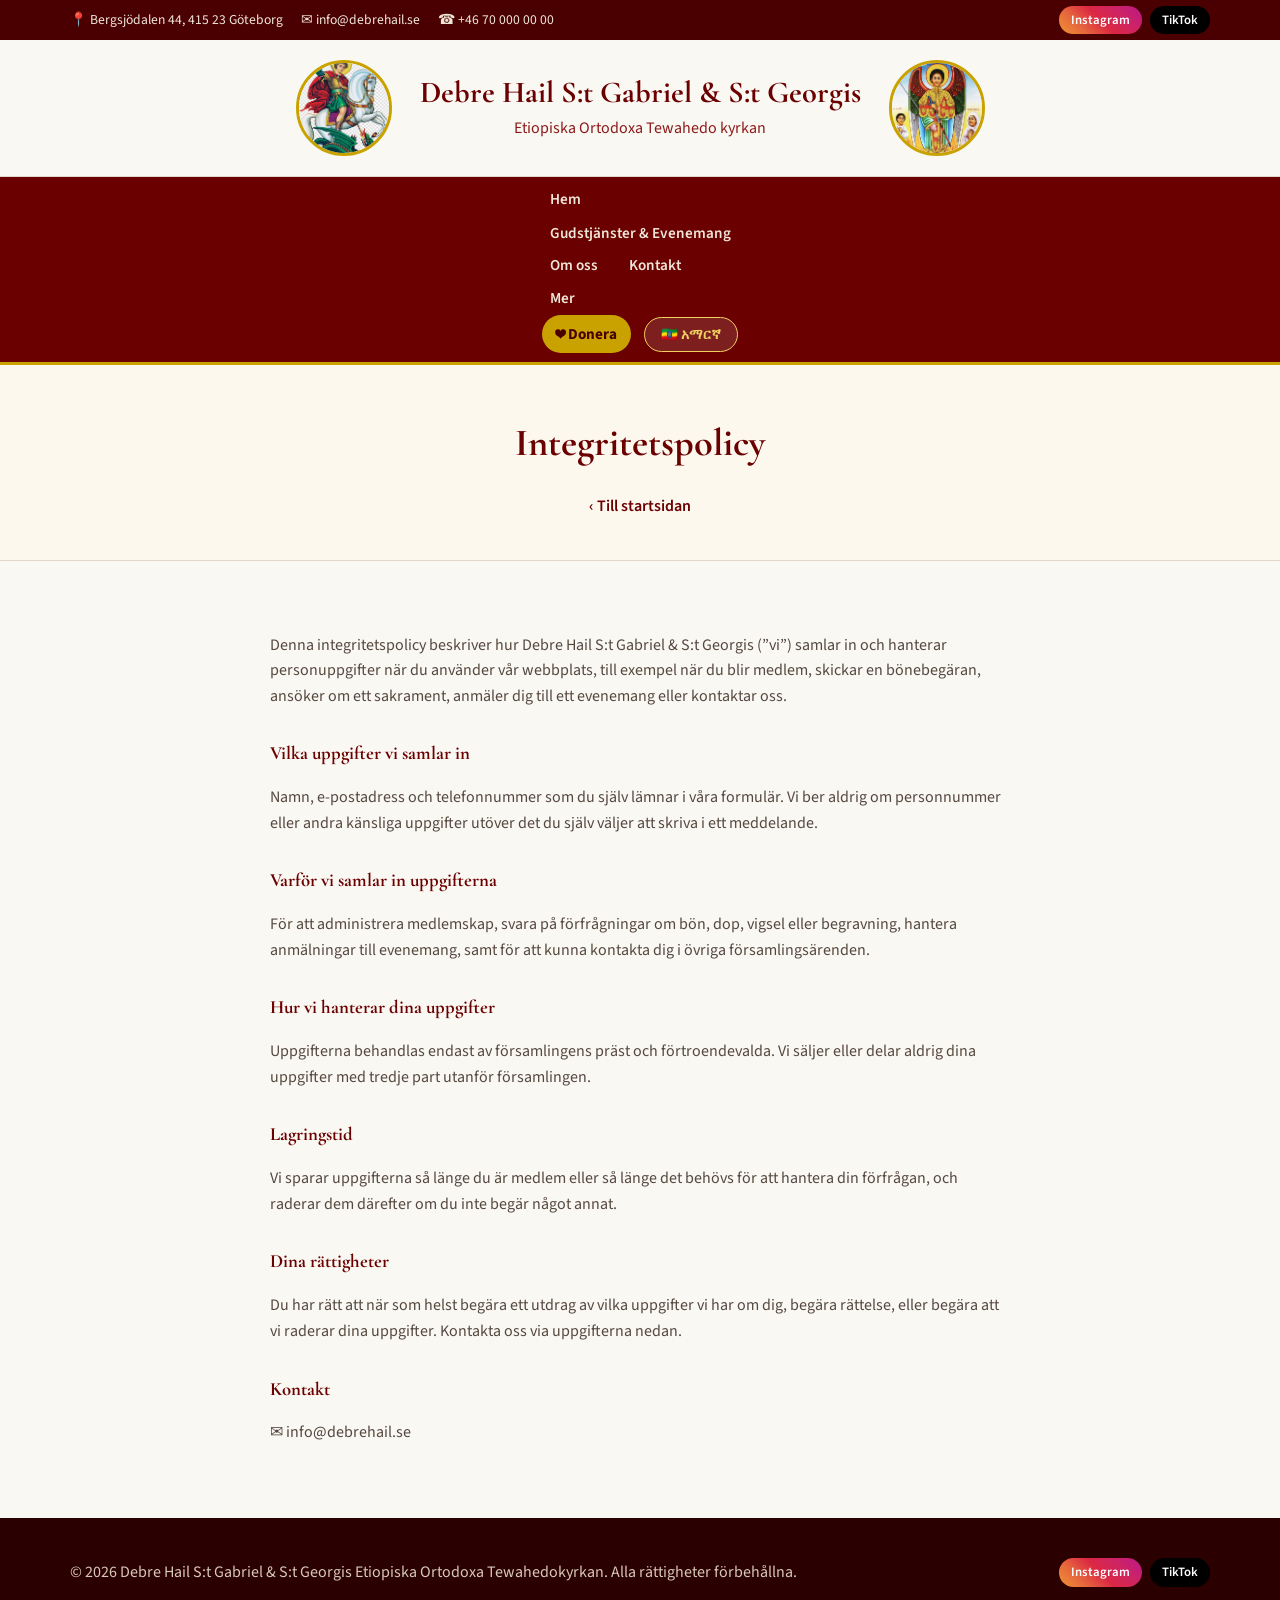
<file: integritetspolicy.html>
<!DOCTYPE html>
<html lang="sv">
<head>
<meta charset="UTF-8">
<meta name="viewport" content="width=device-width, initial-scale=1.0">
<title data-i18n="privacy.page_title">Integritetspolicy</title>
<link rel="preconnect" href="https://fonts.googleapis.com">
<link rel="preconnect" href="https://fonts.gstatic.com" crossorigin>
<link href="https://fonts.googleapis.com/css2?family=Cormorant+Garamond:ital,wght@0,400;0,500;0,600;0,700;1,500&family=Source+Sans+3:wght@400;500;600;700&family=Noto+Sans+Ethiopic:wght@400;500;600;700&display=swap" rel="stylesheet">
<link rel="stylesheet" href="style.css">
</head>
<body>

<!-- 1. Topbar -->
<div class="topbar">
  <div class="topbar-inner container">
    <div class="topbar-left">
      <span class="topbar-item">📍 <span data-i18n="topbar.address"></span></span>
      <span class="topbar-item">✉ <a href="mailto:info@debrehail.se" data-i18n="topbar.email"></a></span>
      <span class="topbar-item">☎ <a href="tel:+46700000000" data-i18n="topbar.phone"></a></span>
    </div>
    <div class="topbar-right">
      <a class="btn-social instagram" href="https://instagram.com/ÄNDRA_TILL_ER_PROFIL" target="_blank" rel="noopener">Instagram</a>
      <a class="btn-social tiktok" href="https://tiktok.com/@ÄNDRA_TILL_ER_PROFIL" target="_blank" rel="noopener">TikTok</a>
    </div>
  </div>
</div>

<!-- 2. Header -->
<header class="site-header">
  <div class="brand-band">
    <div class="brand-band-inner container">
      <img src="images/logo.png" alt="S:t Georgis" class="logo-side">
      <a href="index.html#hem" class="brand-center">
        <span class="brand-name" data-i18n="header.name"></span>
        <span class="brand-sub" data-i18n="header.subtitle"></span>
      </a>
      <img src="images/logo2.png" alt="S:t Gabriel" class="logo-side">
    </div>
  </div>
</header>
<nav class="main-nav-bar">
    <div class="header-inner container">
      <button class="hamburger" id="hamburgerBtn" aria-label="Meny" aria-expanded="false">
        <span></span><span></span><span></span>
      </button>
      <div class="main-nav" id="mainNav">
        <button class="nav-close-btn" id="navCloseBtn" type="button" aria-label="Stäng meny">&times;</button>
        <div class="nav-inner">
        <a href="index.html#hem" class="nav-link" data-nav="hem" data-i18n="nav.hem"></a>
        <div class="nav-item nav-dropdown-wrap">
          <a href="index.html#gudstjanster" class="nav-link nav-dropdown-parent" data-nav="gudstjanster" data-i18n="nav.gudstjanster_group"></a>
          <div class="nav-dropdown">
            <a href="index.html#gudstjanster" class="nav-dropdown-link" data-i18n="nav.gudstjanster"></a>
            <a href="evenemang.html" class="nav-dropdown-link" data-nav="evenemang" data-i18n="nav.evenemang"></a>
          </div>
        </div>
        <a href="index.html#om" class="nav-link" data-nav="om" data-i18n="nav.om"></a>
        <a href="index.html#kontakt" class="nav-link" data-nav="kontakt" data-i18n="nav.kontakt"></a>
        <div class="nav-item nav-dropdown-wrap">
          <button type="button" class="nav-link nav-dropdown-parent" aria-expanded="false" data-i18n="nav.mer"></button>
          <div class="nav-dropdown">
            <a href="nyheter.html" class="nav-dropdown-link" data-nav="nyheter" data-i18n="nav.nyheter"></a>
            <a href="galleri.html" class="nav-dropdown-link" data-nav="galleri" data-i18n="nav.galleri"></a>
            <a href="bli-medlem.html" class="nav-dropdown-link" data-nav="medlem" data-i18n="nav.medlem"></a>
            <a href="ledarskap.html" class="nav-dropdown-link" data-i18n="leadership.heading"></a>
          </div>
        </div>
        <a href="donera.html" class="nav-link donate-btn" data-nav="donera" data-i18n="nav.donera"></a>
        <button class="lang-toggle" id="langToggle" type="button"></button>
        </div>
      </div>
    </div>
</nav>
<div class="nav-backdrop" id="navBackdrop"></div>

<!-- Page header -->
<section class="page-header">
  <div class="container">
    <h1 data-i18n="privacy.heading"></h1>
    <a href="index.html" class="back-home-link" data-i18n="common.back_home"></a>
  </div>
</section>

<!-- Content -->
<section class="page-content">
  <div class="container legal-content">
    <p data-i18n="privacy.intro"></p>

    <h3 data-i18n="privacy.collect_title"></h3>
    <p data-i18n="privacy.collect_text"></p>

    <h3 data-i18n="privacy.why_title"></h3>
    <p data-i18n="privacy.why_text"></p>

    <h3 data-i18n="privacy.handling_title"></h3>
    <p data-i18n="privacy.handling_text"></p>

    <h3 data-i18n="privacy.retention_title"></h3>
    <p data-i18n="privacy.retention_text"></p>

    <h3 data-i18n="privacy.rights_title"></h3>
    <p data-i18n="privacy.rights_text"></p>

    <h3 data-i18n="privacy.contact_title"></h3>
    <p>✉ <span data-i18n="topbar.email"></span></p>
  </div>
</section>

<!-- Footer -->
<footer class="site-footer">
  <div class="container footer-inner">
    <p data-i18n="footer.copyright"></p>
    <div class="footer-social">
      <a class="btn-social instagram" href="https://instagram.com/ÄNDRA_TILL_ER_PROFIL" target="_blank" rel="noopener">Instagram</a>
      <a class="btn-social tiktok" href="https://tiktok.com/@ÄNDRA_TILL_ER_PROFIL" target="_blank" rel="noopener">TikTok</a>
    </div>
  </div>
</footer>

<button id="scrollTopBtn" class="scroll-top-btn" aria-label="Till toppen">↑</button>

<script src="i18n.js"></script>
<script src="main.js"></script>
</body>
</html>
</file>
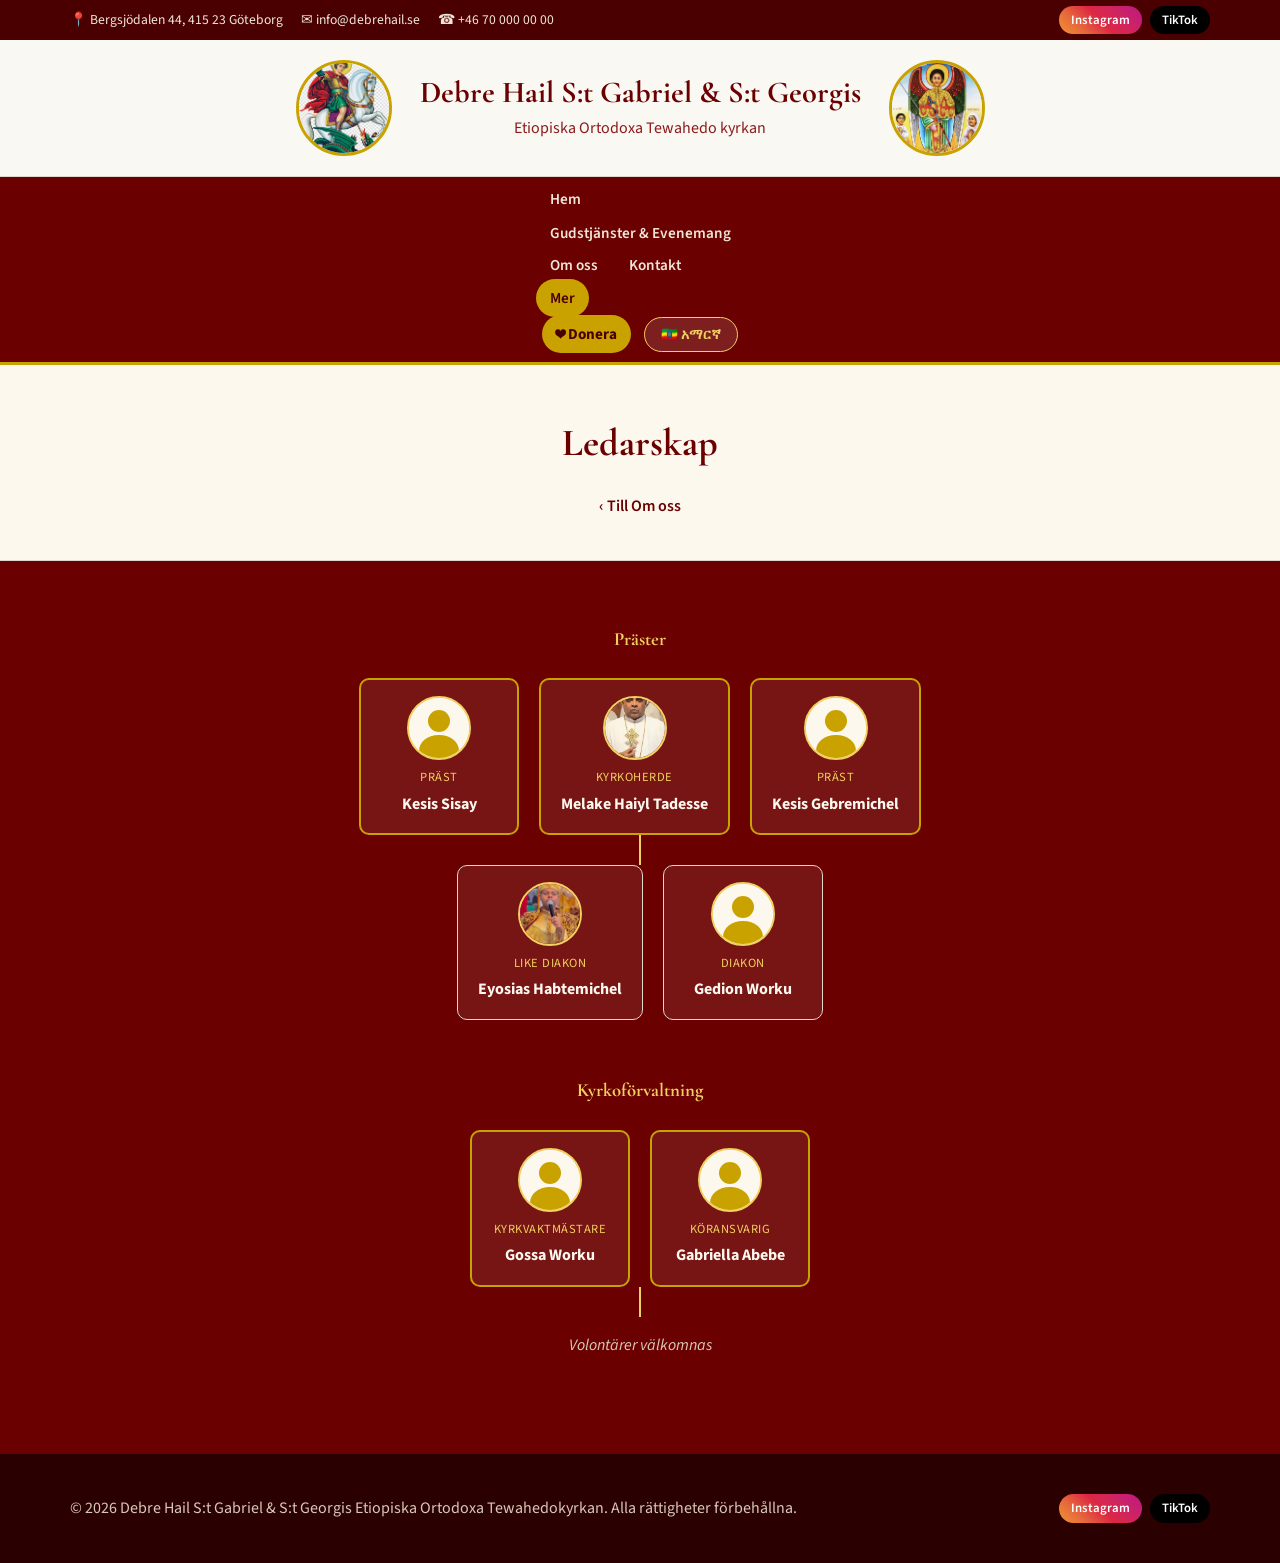
<file: ledarskap.html>
<!DOCTYPE html>
<html lang="sv">
<head>
<meta charset="UTF-8">
<meta name="viewport" content="width=device-width, initial-scale=1.0">
<title data-i18n="leadership.page_title">Ledarskap</title>
<link rel="preconnect" href="https://fonts.googleapis.com">
<link rel="preconnect" href="https://fonts.gstatic.com" crossorigin>
<link href="https://fonts.googleapis.com/css2?family=Cormorant+Garamond:ital,wght@0,400;0,500;0,600;0,700;1,500&family=Source+Sans+3:wght@400;500;600;700&family=Noto+Sans+Ethiopic:wght@400;500;600;700&display=swap" rel="stylesheet">
<link rel="stylesheet" href="style.css">
</head>
<body>

<!-- 1. Topbar -->
<div class="topbar">
  <div class="topbar-inner container">
    <div class="topbar-left">
      <span class="topbar-item">📍 <span data-i18n="topbar.address"></span></span>
      <span class="topbar-item">✉ <a href="mailto:info@debrehail.se" data-i18n="topbar.email"></a></span>
      <span class="topbar-item">☎ <a href="tel:+46700000000" data-i18n="topbar.phone"></a></span>
    </div>
    <div class="topbar-right">
      <a class="btn-social instagram" href="https://instagram.com/ÄNDRA_TILL_ER_PROFIL" target="_blank" rel="noopener">Instagram</a>
      <a class="btn-social tiktok" href="https://tiktok.com/@ÄNDRA_TILL_ER_PROFIL" target="_blank" rel="noopener">TikTok</a>
    </div>
  </div>
</div>

<!-- 2. Header: centered identity band + nav bar -->
<header class="site-header">
  <div class="brand-band">
    <div class="brand-band-inner container">
      <img src="images/logo.png" alt="S:t Georgis" class="logo-side">
      <a href="index.html#hem" class="brand-center">
        <span class="brand-name" data-i18n="header.name"></span>
        <span class="brand-sub" data-i18n="header.subtitle"></span>
      </a>
      <img src="images/logo2.png" alt="S:t Gabriel" class="logo-side">
    </div>
  </div>
</header>
<nav class="main-nav-bar">
    <div class="header-inner container">
      <button class="hamburger" id="hamburgerBtn" aria-label="Meny" aria-expanded="false">
        <span></span><span></span><span></span>
      </button>
      <div class="main-nav" id="mainNav">
        <button class="nav-close-btn" id="navCloseBtn" type="button" aria-label="Stäng meny">&times;</button>
        <div class="nav-inner">
        <a href="index.html#hem" class="nav-link" data-nav="hem" data-i18n="nav.hem"></a>
        <div class="nav-item nav-dropdown-wrap">
          <a href="index.html#gudstjanster" class="nav-link nav-dropdown-parent" data-nav="gudstjanster" data-i18n="nav.gudstjanster_group"></a>
          <div class="nav-dropdown">
            <a href="index.html#gudstjanster" class="nav-dropdown-link" data-i18n="nav.gudstjanster"></a>
            <a href="evenemang.html" class="nav-dropdown-link" data-nav="evenemang" data-i18n="nav.evenemang"></a>
          </div>
        </div>
        <a href="index.html#om" class="nav-link" data-nav="om" data-i18n="nav.om"></a>
        <a href="index.html#kontakt" class="nav-link" data-nav="kontakt" data-i18n="nav.kontakt"></a>
        <div class="nav-item nav-dropdown-wrap">
          <button type="button" class="nav-link nav-dropdown-parent active" aria-expanded="false" data-i18n="nav.mer"></button>
          <div class="nav-dropdown">
            <a href="nyheter.html" class="nav-dropdown-link" data-nav="nyheter" data-i18n="nav.nyheter"></a>
            <a href="galleri.html" class="nav-dropdown-link" data-nav="galleri" data-i18n="nav.galleri"></a>
            <a href="bli-medlem.html" class="nav-dropdown-link" data-nav="medlem" data-i18n="nav.medlem"></a>
            <a href="ledarskap.html" class="nav-dropdown-link active" data-i18n="leadership.heading"></a>
          </div>
        </div>
        <a href="donera.html" class="nav-link donate-btn" data-nav="donera" data-i18n="nav.donera"></a>
        <button class="lang-toggle" id="langToggle" type="button"></button>
        </div>
      </div>
    </div>
</nav>
<div class="nav-backdrop" id="navBackdrop"></div>

<!-- Page header -->
<section class="page-header">
  <div class="container">
    <h1 data-i18n="leadership.heading"></h1>
    <a href="index.html#om" class="back-home-link" data-i18n="leadership.back_to_about"></a>
  </div>
</section>

<!-- Leadership groups (crimson band, matching the tree styling built for Om oss) -->
<section class="leadership-page-section">
  <div class="container">

    <h3 class="leadership-group-title" data-i18n="leadership.heading_priests"></h3>
    <div class="leadership-tree" id="priestTree"><!-- rendered from content/leadership.json by leadership.js --></div>

    <h3 class="leadership-group-title" data-i18n="leadership.heading_management"></h3>
    <div class="leadership-tree" id="managementTree"><!-- rendered from content/leadership.json by leadership.js --></div>

  </div>
</section>

<!-- Footer -->
<footer class="site-footer">
  <div class="container footer-inner">
    <p data-i18n="footer.copyright"></p>
    <div class="footer-social">
      <a class="btn-social instagram" href="https://instagram.com/ÄNDRA_TILL_ER_PROFIL" target="_blank" rel="noopener">Instagram</a>
      <a class="btn-social tiktok" href="https://tiktok.com/@ÄNDRA_TILL_ER_PROFIL" target="_blank" rel="noopener">TikTok</a>
    </div>
  </div>
</footer>

<button id="scrollTopBtn" class="scroll-top-btn" aria-label="Till toppen">↑</button>

<script src="i18n.js"></script>
<script src="main.js"></script>
<script src="leadership.js"></script>
</body>
</html>
</file>
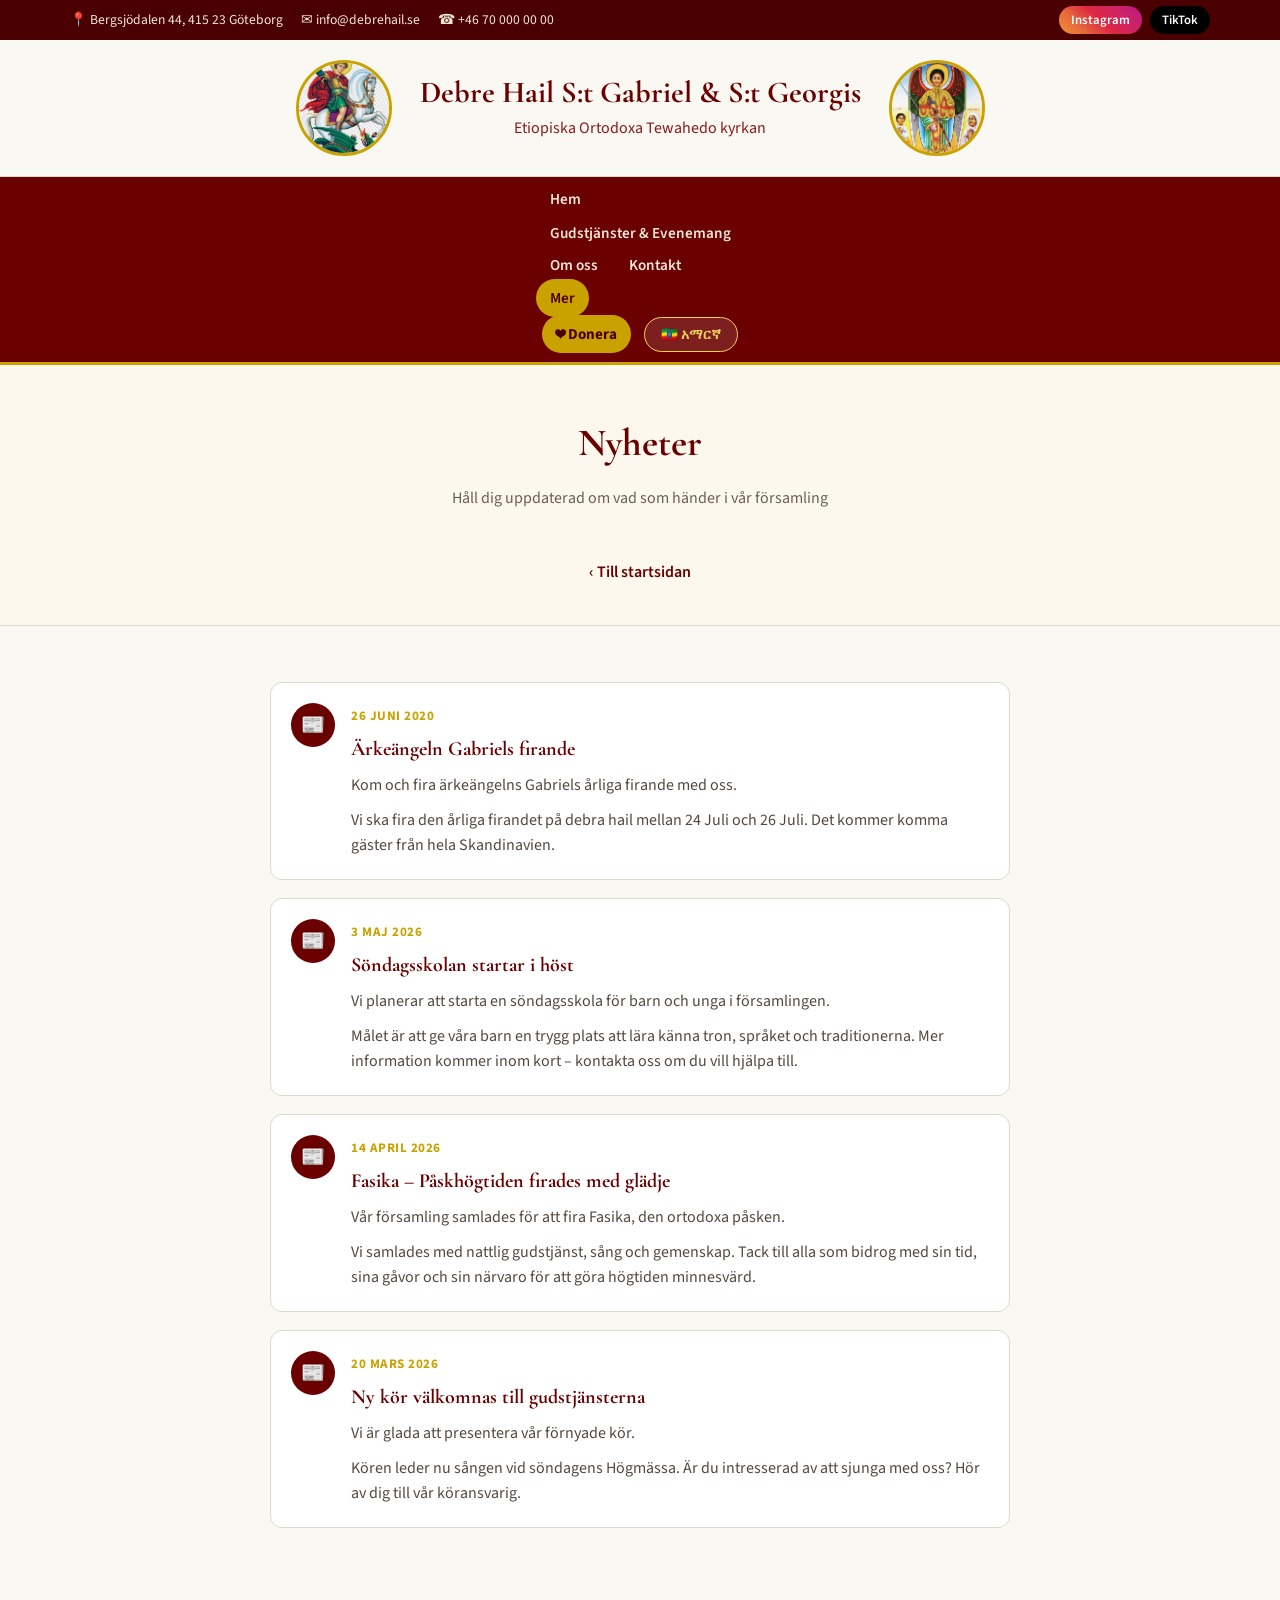
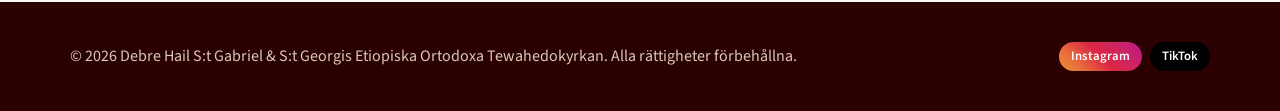
<file: nyheter.html>
<!DOCTYPE html>
<html lang="sv">
<head>
<meta charset="UTF-8">
<meta name="viewport" content="width=device-width, initial-scale=1.0">
<title data-i18n="news.page_title">Nyheter</title>
<link rel="preconnect" href="https://fonts.googleapis.com">
<link rel="preconnect" href="https://fonts.gstatic.com" crossorigin>
<link href="https://fonts.googleapis.com/css2?family=Cormorant+Garamond:ital,wght@0,400;0,500;0,600;0,700;1,500&family=Source+Sans+3:wght@400;500;600;700&family=Noto+Sans+Ethiopic:wght@400;500;600;700&display=swap" rel="stylesheet">
<link rel="stylesheet" href="style.css">
</head>
<body>

<!-- 1. Topbar -->
<div class="topbar">
  <div class="topbar-inner container">
    <div class="topbar-left">
      <span class="topbar-item">📍 <span data-i18n="topbar.address"></span></span>
      <span class="topbar-item">✉ <a href="mailto:info@debrehail.se" data-i18n="topbar.email"></a></span>
      <span class="topbar-item">☎ <a href="tel:+46700000000" data-i18n="topbar.phone"></a></span>
    </div>
    <div class="topbar-right">
      <a class="btn-social instagram" href="https://instagram.com/ÄNDRA_TILL_ER_PROFIL" target="_blank" rel="noopener">Instagram</a>
      <a class="btn-social tiktok" href="https://tiktok.com/@ÄNDRA_TILL_ER_PROFIL" target="_blank" rel="noopener">TikTok</a>
    </div>
  </div>
</div>

<!-- 2. Header: centered identity band + nav bar -->
<header class="site-header">
  <div class="brand-band">
    <div class="brand-band-inner container">
      <img src="images/logo.png" alt="S:t Georgis" class="logo-side">
      <a href="index.html#hem" class="brand-center">
        <span class="brand-name" data-i18n="header.name"></span>
        <span class="brand-sub" data-i18n="header.subtitle"></span>
      </a>
      <img src="images/logo2.png" alt="S:t Gabriel" class="logo-side">
    </div>
  </div>
</header>
<nav class="main-nav-bar">
    <div class="header-inner container">
      <button class="hamburger" id="hamburgerBtn" aria-label="Meny" aria-expanded="false">
        <span></span><span></span><span></span>
      </button>
      <div class="main-nav" id="mainNav">
        <button class="nav-close-btn" id="navCloseBtn" type="button" aria-label="Stäng meny">&times;</button>
        <div class="nav-inner">
        <a href="index.html#hem" class="nav-link" data-nav="hem" data-i18n="nav.hem"></a>
        <div class="nav-item nav-dropdown-wrap">
          <a href="index.html#gudstjanster" class="nav-link nav-dropdown-parent" data-nav="gudstjanster" data-i18n="nav.gudstjanster_group"></a>
          <div class="nav-dropdown">
            <a href="index.html#gudstjanster" class="nav-dropdown-link" data-i18n="nav.gudstjanster"></a>
            <a href="evenemang.html" class="nav-dropdown-link" data-nav="evenemang" data-i18n="nav.evenemang"></a>
          </div>
        </div>
        <a href="index.html#om" class="nav-link" data-nav="om" data-i18n="nav.om"></a>
        <a href="index.html#kontakt" class="nav-link" data-nav="kontakt" data-i18n="nav.kontakt"></a>
        <div class="nav-item nav-dropdown-wrap">
          <button type="button" class="nav-link nav-dropdown-parent active" aria-expanded="false" data-i18n="nav.mer"></button>
          <div class="nav-dropdown">
            <a href="nyheter.html" class="nav-dropdown-link active" data-nav="nyheter" data-i18n="nav.nyheter"></a>
            <a href="galleri.html" class="nav-dropdown-link" data-nav="galleri" data-i18n="nav.galleri"></a>
            <a href="bli-medlem.html" class="nav-dropdown-link" data-nav="medlem" data-i18n="nav.medlem"></a>
            <a href="ledarskap.html" class="nav-dropdown-link" data-i18n="leadership.heading"></a>
          </div>
        </div>
        <a href="donera.html" class="nav-link donate-btn" data-nav="donera" data-i18n="nav.donera"></a>
        <button class="lang-toggle" id="langToggle" type="button"></button>
        </div>
      </div>
    </div>
</nav>
<div class="nav-backdrop" id="navBackdrop"></div>

<!-- Page header -->
<section class="page-header">
  <div class="container">
    <h1 data-i18n="news.section_title"></h1>
    <p class="section-sub" data-i18n="news.section_sub"></p>
    <a href="index.html" class="back-home-link" data-i18n="common.back_home"></a>
  </div>
</section>

<!-- Full news list -->
<section class="page-content">
  <div class="container news-full-list" id="newsFullList"><!-- rendered from content/news.json by main.js --></div>
</section>

<!-- Footer -->
<footer class="site-footer">
  <div class="container footer-inner">
    <p data-i18n="footer.copyright"></p>
    <div class="footer-social">
      <a class="btn-social instagram" href="https://instagram.com/ÄNDRA_TILL_ER_PROFIL" target="_blank" rel="noopener">Instagram</a>
      <a class="btn-social tiktok" href="https://tiktok.com/@ÄNDRA_TILL_ER_PROFIL" target="_blank" rel="noopener">TikTok</a>
    </div>
  </div>
</footer>

<button id="scrollTopBtn" class="scroll-top-btn" aria-label="Till toppen">↑</button>

<script src="i18n.js"></script>
<script src="main.js"></script>
</body>
</html>
</file>
<file: style.css>
/* ==========================================================================
   Debre Hail S:t Gabriel — stylesheet
   ========================================================================== */

:root {
  --crimson:    #6b0000;
  --crimson-dk: #4a0000;
  --crimson-lt: #8b1a1a;
  --gold:       #c9a200;
  --gold-lt:    #f0d060;
  --gold-bg:    #fdf8ee;
  --cream:      #faf8f3;
  --border:     #e0d8cc;
  --footer-dk:  #2a0000;

  --font-head: 'Cormorant Garamond', serif;
  --font-body: 'Source Sans 3', sans-serif;
  --font-am:   'Noto Sans Ethiopic', sans-serif;
}

* { box-sizing: border-box; }

html { scroll-behavior: smooth; }

body {
  margin: 0;
  background: var(--cream);
  color: #2a2320;
  font-family: var(--font-body);
  line-height: 1.6;
}

body.lang-am {
  font-family: var(--font-am);
}
body.lang-am h1, body.lang-am h2, body.lang-am h3, body.lang-am h4 {
  font-family: var(--font-am);
}

h1, h2, h3, h4 {
  font-family: var(--font-head);
  color: var(--crimson);
  margin: 0 0 0.5em;
}

a { color: inherit; text-decoration: none; }
img { max-width: 100%; display: block; }
button { font-family: inherit; cursor: pointer; }

.container {
  max-width: 1180px;
  margin: 0 auto;
  padding: 0 20px;
}

.section-title {
  font-size: 2.2rem;
  text-align: center;
  margin-bottom: 0.3em;
}
.section-sub {
  text-align: center;
  color: #6b5f55;
  max-width: 640px;
  margin: 0 auto 2.5em;
}

/* Standalone page header (nyheter.html, galleri.html) */
.page-header {
  background: var(--gold-bg);
  border-bottom: 1px solid var(--border);
  padding: 3rem 0 2.5rem;
  text-align: center;
}
.page-header h1 {
  font-size: 2.4rem;
  margin-bottom: 0.3em;
}
.back-home-link {
  display: inline-block;
  margin-top: 0.5em;
  color: var(--crimson);
  font-weight: 600;
}
.back-home-link:hover { text-decoration: underline; }
.page-content { padding: 3.5rem 0; }
.news-full-list { max-width: 780px; margin: 0 auto; }
.news-full-list .news-preview-card { scroll-margin-top: 20px; }

.legal-content { max-width: 780px; margin: 0 auto; }
.legal-content h3 { margin-top: 1.6em; }
.legal-content p { color: #55483f; }

.membership-form-wrap { max-width: 560px; margin: 0 auto; }

.contact-tabs {
  display: flex;
  gap: 8px;
  margin-bottom: 1.4rem;
  flex-wrap: wrap;
}
.contact-tab-btn {
  background: var(--gold-bg);
  border: 1px solid var(--border);
  color: var(--crimson-dk);
  padding: 0.5em 1.2em;
  border-radius: 30px;
  font-weight: 600;
  font-size: 0.9rem;
}
.contact-tab-btn.active, .contact-tab-btn:hover { background: var(--crimson); color: #fff; border-color: var(--crimson); }
.contact-tab-panel { display: none; }
.contact-tab-panel.active { display: block; animation: fadein 0.4s ease; }

.donate-card {
  max-width: 480px;
  margin: 0 auto;
  background: #fff;
  border: 1px solid var(--border);
  border-radius: 14px;
  padding: 32px;
  text-align: center;
}
.donate-verse {
  font-family: var(--font-head);
  font-style: italic;
  color: var(--crimson);
  margin-bottom: 1.5em;
}
.donate-swish-number {
  background: var(--gold-bg);
  border-radius: 30px;
  padding: 10px 20px;
  display: inline-block;
  margin-bottom: 1.5em;
  font-size: 1.1rem;
}
.donate-swish-number strong { color: var(--crimson-dk); }
.donate-amount-label { font-weight: 600; color: var(--crimson-dk); margin-bottom: 0.6em; }
.donate-amounts { display: flex; justify-content: center; gap: 10px; flex-wrap: wrap; margin-bottom: 1.2em; }
.donate-amount-btn {
  background: var(--gold-bg);
  border: 1px solid var(--border);
  color: var(--crimson-dk);
  padding: 0.6em 1.2em;
  border-radius: 30px;
  font-weight: 600;
}
.donate-amount-btn.active, .donate-amount-btn:hover { background: var(--crimson); color: #fff; border-color: var(--crimson); }
.donate-card label { display: block; font-weight: 600; color: var(--crimson-dk); margin-bottom: 0.4em; }
.donate-card input {
  width: 100%;
  padding: 10px 14px;
  border: 1px solid var(--border);
  border-radius: 8px;
  font-family: inherit;
  font-size: 1rem;
  margin-bottom: 1.2em;
  text-align: center;
}
.donate-pay-btn { display: block; margin: 0 auto 2em; width: fit-content; font-size: 1.05rem; }
.donate-qr { border-top: 1px solid var(--border); padding-top: 1.5em; }
.donate-qr img { display: block; margin: 0 auto 0.8em; border-radius: 8px; }
.donate-qr p { color: #6b5f55; font-size: 0.9rem; }

.btn {
  display: inline-block;
  padding: 0.7em 1.6em;
  border-radius: 30px;
  font-weight: 600;
  border: 2px solid transparent;
  transition: transform 0.2s ease, background 0.2s ease;
}
.btn:hover { transform: translateY(-2px); }
.btn-gold {
  background: var(--gold);
  color: var(--crimson-dk);
}
.btn-gold:hover { background: var(--gold-lt); }
.btn-outline {
  border-color: var(--gold-lt);
  color: #fff;
}
.btn-outline:hover { background: rgba(255,255,255,0.12); }

/* ==========================================================================
   1. Topbar
   ========================================================================== */
.topbar {
  background: var(--crimson-dk);
  color: #f0e6d8;
  font-size: 0.85rem;
}
.topbar-inner {
  display: flex;
  justify-content: space-between;
  align-items: center;
  padding-top: 6px;
  padding-bottom: 6px;
  gap: 12px;
  flex-wrap: wrap;
}
.topbar-left { display: flex; gap: 18px; flex-wrap: wrap; }
.topbar-item a { color: inherit; }
.topbar-item a:hover { color: var(--gold-lt); }
.topbar-right { display: flex; gap: 8px; }

.btn-social {
  display: inline-block;
  padding: 4px 12px;
  border-radius: 20px;
  font-size: 0.8rem;
  font-weight: 600;
  color: #fff;
}
.btn-social.instagram {
  background: linear-gradient(45deg, #f09433, #e6683c, #dc2743, #cc2366, #bc1888);
}
.btn-social.tiktok { background: #000; }
.btn-social.block {
  display: block;
  text-align: center;
  margin-bottom: 8px;
}

/* ==========================================================================
   2. Header: centered identity band + nav bar (scrolls with the page)
   ========================================================================== */
.brand-band {
  background: var(--cream);
  border-bottom: 1px solid var(--border);
  padding: 20px 0;
}
.brand-band-inner {
  display: flex;
  align-items: center;
  justify-content: center;
  gap: 28px;
}
.logo-side {
  width: 96px;
  height: 96px;
  border-radius: 50%;
  object-fit: cover;
  background: #fff;
  border: 3px solid var(--gold);
  flex-shrink: 0;
}
.brand-center { text-align: center; display: flex; flex-direction: column; }
.brand-name {
  font-family: var(--font-head);
  font-size: 1.9rem;
  font-weight: 700;
  color: var(--crimson);
  line-height: 1.2;
}
body.lang-am .brand-name { font-size: 1.5rem; }
.brand-sub {
  font-size: 1rem;
  color: var(--crimson-lt);
  margin-top: 4px;
}

.main-nav-bar {
  background: var(--crimson);
  border-bottom: 3px solid var(--gold);
  position: sticky;
  top: 0;
  z-index: 450;
}
.header-inner {
  display: flex;
  align-items: center;
  justify-content: center;
  padding-top: 10px;
  padding-bottom: 10px;
}

.hamburger {
  display: none;
  flex-direction: column;
  gap: 5px;
  background: none;
  border: none;
  padding: 8px;
}
.hamburger span {
  width: 26px;
  height: 2px;
  background: #fff;
  display: block;
}

.main-nav {
  display: flex;
  align-items: center;
  justify-content: center;
  gap: 4px;
  flex-wrap: wrap;
}
.nav-link {
  color: #f0e6d8;
  padding: 8px 14px;
  border-radius: 20px;
  font-weight: 600;
  font-size: 0.95rem;
  white-space: nowrap;
  background: none;
  border: none;
  font-family: inherit;
  cursor: pointer;
}
.nav-link:hover { color: #fff; }
.nav-link.active { background: var(--gold); color: var(--crimson-dk); }

.nav-item { position: relative; display: flex; align-items: center; }
.nav-dropdown {
  position: absolute;
  top: 100%;
  left: 50%;
  min-width: 190px;
  background: var(--crimson-dk);
  border: 1px solid var(--gold-lt);
  border-radius: 10px;
  padding: 8px;
  display: flex;
  flex-direction: column;
  gap: 2px;
  opacity: 0;
  visibility: hidden;
  transform: translateX(-50%) translateY(4px);
  transition: opacity 0.2s ease, transform 0.2s ease, visibility 0.2s;
  z-index: 60;
}
.nav-item:hover .nav-dropdown,
.nav-item:focus-within .nav-dropdown {
  opacity: 1;
  visibility: visible;
  transform: translateX(-50%) translateY(0);
}
.nav-dropdown-link {
  color: #f0e6d8;
  padding: 8px 14px;
  border-radius: 8px;
  font-weight: 600;
  font-size: 0.9rem;
  white-space: nowrap;
  text-align: left;
}
.nav-dropdown-link:hover { background: rgba(255,255,255,0.12); color: #fff; }
.nav-dropdown-link.active { background: var(--gold); color: var(--crimson-dk); }

.lang-toggle {
  margin-left: 10px;
  background: rgba(255,255,255,0.12);
  border: 1px solid var(--gold-lt);
  color: var(--gold-lt);
  padding: 7px 16px;
  border-radius: 30px;
  font-weight: 700;
  font-size: 0.85rem;
  white-space: nowrap;
}
.lang-toggle:hover { background: rgba(255,255,255,0.22); }

.donate-btn {
  background: var(--gold);
  color: var(--crimson-dk) !important;
  font-weight: 700;
  margin-left: 6px;
}
.donate-btn:hover { background: var(--gold-lt); }

@media (max-width: 640px) {
  .logo-side { width: 64px; height: 64px; }
  .brand-band-inner { gap: 14px; }
  .brand-name { font-size: 1.3rem; }
  body.lang-am .brand-name { font-size: 1.1rem; }
  .brand-sub { font-size: 0.85rem; }
}

/* ==========================================================================
   3. Hero Slider
   ========================================================================== */
.hero {
  position: relative;
  height: 88vh;
  min-height: 480px;
  max-height: 780px;
  overflow: hidden;
}
.slider { position: relative; width: 100%; height: 100%; }
.slide {
  position: absolute;
  inset: 0;
  background-size: cover;
  background-position: center;
  opacity: 0;
  transition: opacity 1.2s ease;
  display: flex;
  align-items: center;
}
.slide.active { opacity: 1; z-index: 1; }
.overlay {
  position: absolute;
  inset: 0;
  background: linear-gradient(180deg, rgba(20,0,0,0.55), rgba(20,0,0,0.75));
}
.slide-content {
  position: relative;
  z-index: 2;
  max-width: 720px;
  margin: 0 auto;
  padding: 0 24px;
  text-align: center;
  color: #fff;
}
.slide-quote {
  font-family: var(--font-head);
  font-size: 2rem;
  font-style: italic;
  line-height: 1.4;
  margin-bottom: 1.2em;
}
.slide-quote em {
  display: block;
  font-size: 0.55em;
  font-style: normal;
  color: var(--gold-lt);
  margin-top: 0.5em;
}
.slide-ctas { display: flex; gap: 16px; justify-content: center; flex-wrap: wrap; }

.slide-arrow {
  position: absolute;
  top: 50%;
  transform: translateY(-50%);
  z-index: 3;
  background: rgba(0,0,0,0.35);
  color: #fff;
  border: none;
  font-size: 2rem;
  width: 48px;
  height: 48px;
  border-radius: 50%;
  line-height: 1;
}
.slide-arrow:hover { background: rgba(0,0,0,0.6); }
.slide-arrow.prev { left: 16px; }
.slide-arrow.next { right: 16px; }

.slide-dots {
  position: absolute;
  bottom: 34px;
  left: 50%;
  transform: translateX(-50%);
  z-index: 3;
  display: flex;
  gap: 10px;
}
.dot {
  width: 11px;
  height: 11px;
  border-radius: 50%;
  background: rgba(255,255,255,0.5);
  border: none;
}
.dot.active { background: var(--gold-lt); }

.info-card {
  position: absolute;
  top: 24px;
  right: 24px;
  z-index: 3;
  background: rgba(20,0,0,0.55);
  border: 1px solid var(--gold-lt);
  color: #fff;
  padding: 16px 20px;
  border-radius: 10px;
  max-width: 240px;
}
.info-card h4 { color: var(--gold-lt); font-size: 1rem; margin-bottom: 0.4em; }
.info-card p { margin: 0.2em 0; font-size: 0.9rem; }

.tricolor-stripe {
  position: absolute;
  bottom: 0;
  left: 0;
  right: 0;
  height: 6px;
  z-index: 3;
  background: linear-gradient(90deg, var(--gold) 33%, var(--crimson-lt) 33% 66%, var(--crimson-dk) 66%);
}

@media (max-width: 800px) {
  .info-card { display: none; }
  .slide-quote { font-size: 1.4rem; }
}

/* ==========================================================================
   4. News Section
   ========================================================================== */
.news-section { padding: 5rem 0; }

.news-grid {
  display: grid;
  grid-template-columns: 2fr 1fr;
  gap: 2.5rem;
  align-items: start;
}

.news-preview-card {
  display: flex;
  gap: 16px;
  background: #fff;
  border: 1px solid var(--border);
  border-radius: 12px;
  padding: 20px;
  margin-bottom: 18px;
}
.news-icon {
  flex-shrink: 0;
  width: 44px;
  height: 44px;
  border-radius: 50%;
  background: var(--crimson);
  color: #fff;
  display: flex;
  align-items: center;
  justify-content: center;
  font-size: 1.2rem;
}
.news-body { flex: 1; }
.news-date { color: var(--gold); font-weight: 700; font-size: 0.82rem; text-transform: uppercase; letter-spacing: 0.04em; }
.news-body h3 { margin: 0.2em 0 0.4em; font-size: 1.25rem; }
.news-excerpt { margin: 0 0 0.6em; color: #55483f; }
.news-full p { margin: 0.6em 0 0; color: #55483f; }
.news-toggle {
  display: inline-block;
  color: var(--crimson);
  font-weight: 700;
}
.news-toggle:hover { text-decoration: underline; }
.see-all-btn { display: block; text-align: center; margin: 0 auto; width: fit-content; }

.sidebar-card {
  background: var(--gold-bg);
  border: 1px solid var(--border);
  border-radius: 12px;
  padding: 20px;
  margin-bottom: 18px;
}
.sidebar-card h4 { margin-bottom: 0.6em; font-size: 1.1rem; }
.sidebar-card p { margin: 0.3em 0; }

.sidebar-event { font-size: 0.92rem; }
.sidebar-event strong { color: var(--crimson-dk); }
.sidebar-event-empty { color: #6b5f55; font-style: italic; font-size: 0.9rem; }
.sidebar-link { display: inline-block; margin-top: 0.4em; color: var(--crimson); font-weight: 700; }
.sidebar-link:hover { text-decoration: underline; }

.faq-item { border-top: 1px solid var(--border); padding: 10px 0; }
.faq-item:first-of-type { border-top: none; }
.faq-q {
  width: 100%;
  text-align: left;
  background: none;
  border: none;
  font-weight: 600;
  color: var(--crimson-dk);
  padding: 0;
  position: relative;
  padding-right: 20px;
}
.faq-q::after {
  content: '+';
  position: absolute;
  right: 0;
  top: 0;
  font-size: 1.1rem;
  color: var(--gold);
}
.faq-item.open .faq-q::after { content: '–'; }
.faq-a {
  max-height: 0;
  overflow: hidden;
  transition: max-height 0.3s ease;
  color: #55483f;
  font-size: 0.92rem;
}
.faq-item.open .faq-a { max-height: 200px; }
.faq-a p { margin: 0.5em 0 0; }

@media (max-width: 880px) {
  .news-grid { grid-template-columns: 1fr; }
}

/* ==========================================================================
   5. Counter Strip
   ========================================================================== */
.counter-strip {
  background: var(--crimson-dk);
  padding: 3rem 0;
}
.counters-grid {
  display: grid;
  grid-template-columns: repeat(4, 1fr);
  gap: 20px;
  text-align: center;
}
.counter-num {
  display: block;
  font-family: var(--font-head);
  font-size: 2.6rem;
  font-weight: 700;
  color: var(--gold-lt);
}
.counter-label {
  color: #f0e6d8;
  font-size: 0.9rem;
  text-transform: uppercase;
  letter-spacing: 0.04em;
}
@media (max-width: 700px) {
  .counters-grid { grid-template-columns: repeat(2, 1fr); }
}

/* ==========================================================================
   6. About Section
   ========================================================================== */
.about-section {
  background: var(--crimson);
  color: #fdf8ee;
  padding: 5rem 0;
}
.about-section .section-title { color: #fff; }
.about-intro {
  display: grid;
  grid-template-columns: repeat(3, 1fr);
  gap: 2rem;
  margin-bottom: 3rem;
  text-align: center;
}
.intro-col h3 { color: var(--gold-lt); }
.intro-col p { color: #f0e6d8; }

.about-tabs { max-width: 900px; margin: 0 auto; }
.tab-buttons {
  display: flex;
  justify-content: center;
  gap: 8px;
  flex-wrap: wrap;
  margin-bottom: 2rem;
}
.tab-btn {
  background: rgba(255,255,255,0.08);
  border: 1px solid var(--gold-lt);
  color: #f0e6d8;
  padding: 0.5em 1.4em;
  border-radius: 30px;
  font-weight: 600;
}
.tab-btn.active, .tab-btn:hover { background: var(--gold); color: var(--crimson-dk); }
.tab-panel { display: none; }
.tab-panel.active { display: block; animation: fadein 0.4s ease; }
.tab-panel p { text-align: center; max-width: 700px; margin: 0 auto; color: #f0e6d8; }

@keyframes fadein { from { opacity: 0; } to { opacity: 1; } }

.leadership-tree { text-align: center; }
.tree-line {
  width: 2px;
  height: 30px;
  background: var(--gold-lt);
  margin: 0 auto;
}
.tier { display: flex; justify-content: center; gap: 20px; flex-wrap: wrap; align-items: center; }
.person-card {
  background: rgba(255,255,255,0.08);
  border: 1px solid var(--border);
  border-radius: 10px;
  padding: 16px 20px;
  min-width: 160px;
}
.person-card.gold-border { border: 2px solid var(--gold); }
.person-icon { display: block; font-size: 1.6rem; margin-bottom: 0.3em; }
.person-photo {
  display: block;
  width: 64px;
  height: 64px;
  border-radius: 50%;
  object-fit: cover;
  margin: 0 auto 0.5em;
  border: 2px solid var(--gold-lt);
  background: #fff;
}
.person-role { display: block; font-size: 0.78rem; text-transform: uppercase; letter-spacing: 0.04em; color: var(--gold-lt); }
.person-name { display: block; font-weight: 700; margin-top: 0.2em; }
.tier-empty { color: #d8c8b8; font-style: italic; width: 100%; }

/* ledarskap.html: reuses .leadership-tree/.person-card etc. above, which
   assume the crimson background this section provides. */
.leadership-page-section {
  background: var(--crimson);
  color: #fdf8ee;
  padding: 4rem 0 5rem;
}
.leadership-group-title {
  color: var(--gold-lt);
  text-align: center;
  margin: 0 0 1.5rem;
}
.leadership-group-title:not(:first-child) { margin-top: 3.5rem; }

@media (max-width: 760px) {
  .about-intro { grid-template-columns: 1fr; }
}

/* ==========================================================================
   7. Gallery Section
   ========================================================================== */
.gallery-section { padding: 5rem 0; }
.gallery-filters {
  display: flex;
  justify-content: center;
  gap: 10px;
  flex-wrap: wrap;
  margin-bottom: 2.5rem;
}
.filter-btn {
  background: #fff;
  border: 1px solid var(--border);
  color: var(--crimson-dk);
  padding: 0.5em 1.3em;
  border-radius: 30px;
  font-weight: 600;
}
.filter-btn.active, .filter-btn:hover { background: var(--crimson); color: #fff; border-color: var(--crimson); }

.gallery-grid {
  columns: 4 220px;
  column-gap: 16px;
}
.gallery-item {
  break-inside: avoid;
  margin-bottom: 16px;
  border-radius: 10px;
  position: relative;
  overflow: hidden;
  display: flex;
  align-items: center;
  justify-content: center;
  height: 220px;
  cursor: pointer;
}
.gallery-item.hidden { display: none; }
.gallery-item:hover { transform: scale(1.02); transition: transform 0.2s ease; }
.tile-emoji { font-size: 3rem; z-index: 1; }
.tile-media { width: 100%; height: 100%; object-fit: cover; display: block; }
.tile-play-icon {
  position: absolute;
  top: 50%;
  left: 50%;
  transform: translate(-50%, -50%);
  width: 48px;
  height: 48px;
  border-radius: 50%;
  background: rgba(0,0,0,0.45);
  display: flex;
  align-items: center;
  justify-content: center;
  font-size: 1.3rem;
  color: #fff;
  pointer-events: none;
}

.tile-1  { background: linear-gradient(135deg, #6b0000, #8b1a1a); }
.tile-2  { background: linear-gradient(135deg, #c9a200, #8b1a1a); }
.tile-3  { background: linear-gradient(135deg, #4a0000, #6b0000); height: 280px; }
.tile-4  { background: linear-gradient(135deg, #8b1a1a, #c9a200); }
.tile-5  { background: linear-gradient(135deg, #6b0000, #c9a200); height: 260px; }
.tile-6  { background: linear-gradient(135deg, #4a0000, #8b1a1a); }
.tile-7  { background: linear-gradient(135deg, #c9a200, #4a0000); }
.tile-8  { background: linear-gradient(135deg, #8b1a1a, #4a0000); height: 260px; }
.tile-9  { background: linear-gradient(135deg, #6b0000, #f0d060); }
.tile-10 { background: linear-gradient(135deg, #4a0000, #c9a200); }
.tile-11 { background: linear-gradient(135deg, #c9a200, #6b0000); height: 280px; }
.tile-12 { background: linear-gradient(135deg, #8b1a1a, #f0d060); }
.tile-13 { background: linear-gradient(135deg, #6b0000, #4a0000); }
.tile-14 { background: linear-gradient(135deg, #f0d060, #8b1a1a); height: 260px; }
.tile-15 { background: linear-gradient(135deg, #4a0000, #6b0000); }
.tile-16 { background: linear-gradient(135deg, #c9a200, #8b1a1a); }

@media (max-width: 700px) {
  .gallery-grid { columns: 2 160px; }
}

.gallery-grid-preview {
  columns: initial;
  display: grid;
  grid-template-columns: repeat(3, 1fr);
  gap: 16px;
}
.gallery-grid-preview .gallery-item {
  height: 200px;
  cursor: default;
  margin-bottom: 0;
}
.gallery-grid-preview .gallery-item:hover .tile-overlay { opacity: 1; }
.gallery-preview-cta { text-align: center; margin-top: 2rem; }

@media (max-width: 700px) {
  .gallery-grid-preview { grid-template-columns: repeat(2, 1fr); }
}

/* Lightbox */
.lightbox {
  display: none;
  position: fixed;
  inset: 0;
  z-index: 500;
  background: rgba(10,0,0,0.92);
  align-items: center;
  justify-content: center;
}
.lightbox.open { display: flex; }
.lightbox-content {
  width: min(90vw, 800px);
  min-height: min(50vh, 350px);
  max-height: 80vh;
  border-radius: 12px;
  display: flex;
  align-items: center;
  justify-content: center;
  position: relative;
}
.lightbox-content .lb-emoji { font-size: 5rem; }
.lightbox-content img,
.lightbox-content video {
  max-width: 100%;
  max-height: 80vh;
  border-radius: 12px;
  object-fit: contain;
}
.lightbox-content .lb-title {
  position: absolute;
  bottom: 16px;
  left: 16px;
  right: 16px;
  color: #fff;
  font-size: 1.1rem;
  font-weight: 600;
  text-align: center;
}
.lightbox-close, .lightbox-arrow {
  position: absolute;
  background: rgba(255,255,255,0.1);
  color: #fff;
  border: none;
  border-radius: 50%;
  font-size: 1.8rem;
  width: 48px;
  height: 48px;
}
.lightbox-close:hover, .lightbox-arrow:hover { background: rgba(255,255,255,0.25); }
.lightbox-close { top: 24px; right: 24px; }
.lightbox-arrow.prev { left: 24px; top: 50%; transform: translateY(-50%); }
.lightbox-arrow.next { right: 24px; top: 50%; transform: translateY(-50%); }
.lightbox-counter {
  position: absolute;
  bottom: 24px;
  left: 50%;
  transform: translateX(-50%);
  color: var(--gold-lt);
  font-weight: 600;
}

/* ==========================================================================
   8. Schedule Section
   ========================================================================== */
.schedule-section {
  background: var(--gold-bg);
  padding: 5rem 0;
}
.sched-tabs {
  display: flex;
  justify-content: center;
  gap: 10px;
  margin-bottom: 2rem;
}
.sched-tab-btn {
  background: #fff;
  border: 1px solid var(--border);
  color: var(--crimson-dk);
  padding: 0.5em 1.6em;
  border-radius: 30px;
  font-weight: 600;
}
.sched-tab-btn.active, .sched-tab-btn:hover { background: var(--crimson); color: #fff; border-color: var(--crimson); }
.sched-panel { display: none; }
.sched-panel.active { display: block; animation: fadein 0.4s ease; }

.table-wrap { overflow-x: auto; }
.sched-table {
  width: 100%;
  border-collapse: collapse;
  background: #fff;
  border-radius: 10px;
  overflow: hidden;
  min-width: 480px;
}
.sched-table thead tr { background: var(--crimson); color: #fff; }
.sched-table th, .sched-table td {
  padding: 14px 18px;
  text-align: left;
  border-bottom: 1px solid var(--border);
}
.sched-table tbody tr:last-child td { border-bottom: none; }
.sched-table tbody tr:hover { background: var(--gold-bg); }
.location-note { text-align: center; margin-top: 1.2rem; color: #6b5f55; font-style: italic; }

/* Ethiopian Orthodox calendar widget */
.eo-calendar {
  background: #fff;
  border: 1px solid var(--border);
  border-radius: 14px;
  overflow: hidden;
  max-width: 820px;
  margin: 0 auto;
}
.eo-cal-banner {
  background: linear-gradient(120deg, var(--gold) 0%, var(--crimson) 100%);
  color: #fff;
  padding: 20px 24px;
  text-align: center;
}
.eo-cal-banner h3 { color: #fff; margin-bottom: 0.3em; }
.eo-cal-today-pill {
  display: inline-block;
  background: rgba(0,0,0,0.25);
  border-radius: 30px;
  padding: 4px 16px;
  font-weight: 600;
  font-size: 0.9rem;
  margin: 0;
}

.eo-cal-controls {
  display: flex;
  align-items: center;
  justify-content: center;
  gap: 12px;
  flex-wrap: wrap;
  padding: 16px 20px;
  border-bottom: 1px solid var(--border);
}
.eo-cal-nav, .eo-cal-today-btn {
  background: var(--gold-bg);
  border: 1px solid var(--border);
  color: var(--crimson-dk);
  padding: 0.5em 1.1em;
  border-radius: 30px;
  font-weight: 600;
}
.eo-cal-nav:hover, .eo-cal-today-btn:hover { background: var(--crimson); color: #fff; border-color: var(--crimson); }
.eo-cal-select-group { display: flex; gap: 8px; }
.eo-cal-select-group select, .eo-cal-year-input {
  padding: 0.5em 0.8em;
  border-radius: 8px;
  border: 1px solid var(--border);
  font-family: inherit;
}
.eo-cal-year-input { width: 90px; }

.eo-cal-weekdays {
  display: grid;
  grid-template-columns: repeat(7, 1fr);
  background: var(--crimson);
}
.eo-wd {
  color: #fff;
  text-align: center;
  padding: 8px 4px;
  font-weight: 700;
  font-size: 0.82rem;
}

.eo-cal-grid {
  display: grid;
  grid-template-columns: repeat(7, 1fr);
}
.eo-cell {
  min-height: 78px;
  border: 1px solid var(--border);
  border-left: 3px solid transparent;
  padding: 6px 8px;
  display: flex;
  flex-direction: column;
  gap: 2px;
  position: relative;
  cursor: pointer;
}
.eo-cell:hover { background: var(--gold-bg); }
.eo-cell-empty { background: #faf8f3; cursor: default; }
.eo-cell-empty:hover { background: #faf8f3; }
.eo-cell-day { font-weight: 700; color: var(--crimson-dk); }
.eo-cell-greg { font-size: 0.72rem; color: #9a9088; }
.eo-cell-label { font-size: 0.68rem; font-weight: 700; color: var(--crimson); line-height: 1.2; }

.eo-cell.is-sunday { background: #fdf3f3; }
.eo-cell.is-fasting { border-left-color: #8a4fbf; }
.eo-cell.is-feast { border-left-color: #c81e1e; }
.eo-cell.is-today { background: var(--gold-lt); }
.eo-cell.is-today .eo-cell-day { color: var(--crimson-dk); }
.eo-cell.has-event::after {
  content: '';
  position: absolute;
  top: 6px;
  right: 6px;
  width: 8px;
  height: 8px;
  border-radius: 50%;
  background: var(--gold);
  border: 1px solid var(--crimson-dk);
}

.eo-cal-legend {
  display: flex;
  justify-content: center;
  gap: 20px;
  flex-wrap: wrap;
  padding: 16px 20px;
  font-size: 0.82rem;
  color: #6b5f55;
}
.legend-item { display: flex; align-items: center; gap: 6px; }
.legend-swatch { width: 14px; height: 14px; border-radius: 3px; display: inline-block; }
.swatch-today { background: var(--gold-lt); }
.swatch-sunday { background: #fdf3f3; border: 1px solid var(--border); }
.swatch-feast { background: #c81e1e; }
.swatch-fasting { background: #8a4fbf; }

.events-list {
  display: grid;
  grid-template-columns: repeat(auto-fill, minmax(240px, 1fr));
  gap: 16px;
  max-width: 900px;
  margin: 0 auto 2.5rem;
}
.events-empty { text-align: center; color: #6b5f55; font-style: italic; grid-column: 1 / -1; }
.event-card {
  background: #fff;
  border: 1px solid var(--border);
  border-radius: 12px;
  padding: 18px;
}
.event-date { color: var(--gold); font-weight: 700; font-size: 0.82rem; text-transform: uppercase; letter-spacing: 0.04em; }
.event-card h4 { margin: 0.3em 0; font-family: var(--font-head); font-size: 1.15rem; color: var(--crimson); }
.event-card p { color: #55483f; margin: 0 0 0.8em; }
.event-video { width: 100%; border-radius: 8px; margin: 0 0 0.8em; display: block; background: #000; }
.event-tiktok-wrap { display: flex; justify-content: center; margin: 0 0 0.8em; }
.event-tiktok-wrap iframe { width: 100%; max-width: 325px; aspect-ratio: 9 / 16; border: none; border-radius: 8px; }

.eo-day-modal-greg { color: #6b5f55; }
.eo-day-modal-feast { font-weight: 700; color: var(--crimson); }
.eo-day-modal-event { color: var(--gold); font-weight: 600; }

@media (max-width: 700px) {
  .eo-cell { min-height: 60px; padding: 4px 5px; }
  .eo-cell-label { display: none; }
  .eo-wd { font-size: 0.7rem; }
}

/* ==========================================================================
   9. Contact Section
   ========================================================================== */
.contact-section { padding: 5rem 0; }
.contact-grid {
  display: grid;
  grid-template-columns: 1fr 1fr;
  gap: 3rem;
}
.map-embed {
  border-radius: 10px;
  overflow: hidden;
  border: 1px solid var(--border);
  margin-top: 1rem;
}
.map-embed iframe { display: block; }

.contact-form-wrap form {
  display: flex;
  flex-direction: column;
  gap: 6px;
}
.contact-form-wrap label { font-weight: 600; color: var(--crimson-dk); margin-top: 10px; }
.contact-form-wrap input, .contact-form-wrap textarea {
  padding: 10px 14px;
  border: 1px solid var(--border);
  border-radius: 8px;
  font-family: inherit;
  font-size: 1rem;
}
.contact-form-wrap input:focus, .contact-form-wrap textarea:focus {
  outline: none;
  border-color: var(--gold);
}
.contact-form-wrap button { margin-top: 14px; align-self: flex-start; }
.consent-row {
  display: flex;
  align-items: flex-start;
  gap: 8px;
  margin-top: 14px;
  font-size: 0.88rem;
  color: #55483f;
}
.consent-row input { width: auto; margin-top: 3px; }
.consent-row a { color: var(--crimson); text-decoration: underline; }
.form-msg { min-height: 1.4em; font-weight: 600; }
.form-msg.success { color: #2e7d32; }
.form-msg.error { color: #b3261e; }
.privacy-note { font-size: 0.82rem; color: #6b5f55; margin-top: 1rem; }

.prayer-fee-note {
  background: var(--gold-bg);
  border: 1px solid var(--border);
  border-radius: 10px;
  padding: 16px;
  margin-bottom: 1.2rem;
  text-align: center;
}
.prayer-fee-note p { margin: 0 0 0.6em; color: #55483f; }
.prayer-fee-number { font-weight: 600; color: var(--crimson-dk); }
.prayer-fee-note .btn { margin-top: 0.4em; }

@media (max-width: 820px) {
  .contact-grid { grid-template-columns: 1fr; }
}

/* ==========================================================================
   10. Footer
   ========================================================================== */
.site-footer {
  background: var(--footer-dk);
  color: #d8c8b8;
  padding: 1.6rem 0;
}
.footer-inner {
  display: flex;
  justify-content: space-between;
  align-items: center;
  flex-wrap: wrap;
  gap: 12px;
}
.footer-social { display: flex; gap: 8px; }

/* ==========================================================================
   11. Scroll to top
   ========================================================================== */
.scroll-top-btn {
  position: fixed;
  bottom: 24px;
  right: 24px;
  width: 46px;
  height: 46px;
  border-radius: 50%;
  background: var(--crimson);
  color: #fff;
  border: none;
  font-size: 1.3rem;
  box-shadow: 0 4px 14px rgba(0,0,0,0.25);
  opacity: 0;
  visibility: hidden;
  transform: translateY(10px);
  transition: opacity 0.3s ease, transform 0.3s ease;
  z-index: 300;
}
.scroll-top-btn.visible { opacity: 1; visibility: visible; transform: translateY(0); }
.scroll-top-btn:hover { background: var(--crimson-lt); }

/* ==========================================================================
   Leadership modal
   ========================================================================== */
.modal-overlay {
  display: none;
  position: fixed;
  inset: 0;
  background: rgba(20,0,0,0.6);
  z-index: 400;
  align-items: center;
  justify-content: center;
}
.modal-overlay.open { display: flex; }
.modal-box {
  background: #fff;
  border-radius: 12px;
  padding: 28px;
  width: min(90vw, 400px);
  display: flex;
  flex-direction: column;
  gap: 6px;
}
.modal-box label { font-weight: 600; color: var(--crimson-dk); margin-top: 8px; }
.modal-box input, .modal-box select {
  padding: 9px 12px;
  border: 1px solid var(--border);
  border-radius: 8px;
  font-family: inherit;
}
.modal-actions { display: flex; justify-content: flex-end; gap: 10px; margin-top: 18px; }
.modal-actions button {
  padding: 0.5em 1.3em;
  border-radius: 30px;
  border: none;
  font-weight: 600;
}
#modalCancelBtn { background: var(--border); color: #2a2320; }
#modalSaveBtn { background: var(--crimson); color: #fff; }
#modalSaveBtn:hover { background: var(--crimson-lt); }

/* ==========================================================================
   Responsive header / mobile nav
   ========================================================================== */
@media (max-width: 900px) {
  .topbar { display: none; }
  .hamburger { display: flex; }
  .header-inner { justify-content: space-between; }

  /* Off-canvas drawer sliding in from the right via transform — GPU/
     compositor-only, unlike the max-height and grid-template-rows
     approaches tried earlier, which both forced layout on every frame. */
  .main-nav {
    position: fixed;
    top: 0;
    right: 0;
    bottom: 0;
    width: min(85vw, 320px);
    display: block;
    background: var(--crimson-dk);
    box-shadow: -6px 0 24px rgba(0,0,0,0.3);
    transform: translateX(100%);
    transition: transform 0.3s ease;
    overflow-y: auto;
    z-index: 400;
  }
  .main-nav.open { transform: translateX(0); }

  .nav-close-btn {
    display: block;
    position: absolute;
    top: 14px;
    right: 14px;
    background: none;
    border: none;
    color: #fff;
    font-size: 1.8rem;
    line-height: 1;
    padding: 8px;
    cursor: pointer;
  }

  .nav-inner {
    display: flex;
    flex-direction: column;
    align-items: stretch;
    padding: 70px 20px 30px;
    gap: 8px;
  }
  .nav-link { text-align: center; padding: 12px 14px; }
  .lang-toggle { margin: 10px auto 0; }

  /* Dropdown groups become tap-to-expand accordions (grid-template-rows
     0fr -> 1fr on the row holding the sub-links only — the trigger's own
     row stays auto-sized, learned from the earlier bug: align-items and
     overflow both need to be explicit here, the inherited desktop
     defaults don't collapse a grid row on their own). */
  .nav-item {
    display: grid;
    grid-template-rows: auto 0fr;
    align-items: stretch;
    overflow: hidden;
  }
  .nav-item.expanded { grid-template-rows: auto 1fr; }

  .nav-dropdown-parent {
    position: relative;
    padding-right: 34px;
  }
  .nav-dropdown-parent::after {
    content: '▾';
    position: absolute;
    right: 14px;
    top: 50%;
    transform: translateY(-50%);
    transition: transform 0.2s ease;
  }
  .nav-item.expanded .nav-dropdown-parent::after { transform: translateY(-50%) rotate(180deg); }

  /* Matches the specificity of the desktop hover/focus-within rules below
     (base rules, outside this media query) so this mobile reset actually
     wins instead of losing to them when a trigger gets :focus on tap —
     otherwise the dropdown re-inherits the desktop translateX(-50%) hover
     transform and renders shifted off to the left. */
  .nav-dropdown,
  .nav-item:hover .nav-dropdown,
  .nav-item:focus-within .nav-dropdown,
  .nav-item.expanded .nav-dropdown {
    position: static;
    opacity: 1;
    visibility: visible;
    transform: none;
    background: none;
    border: none;
    padding: 0 0 0 16px;
    gap: 4px;
    min-width: 0;
    min-height: 0;
    overflow: hidden;
  }
  .nav-dropdown-link { text-align: center; padding: 10px 14px; }

  .nav-backdrop {
    position: fixed;
    inset: 0;
    background: rgba(0,0,0,0.5);
    opacity: 0;
    visibility: hidden;
    transition: opacity 0.3s ease, visibility 0.3s;
    z-index: 399;
  }
  .nav-backdrop.open { opacity: 1; visibility: visible; }
}

@media (min-width: 901px) {
  .nav-close-btn, .nav-backdrop { display: none; }
}

body.nav-open-lock { overflow: hidden; }
</file>
